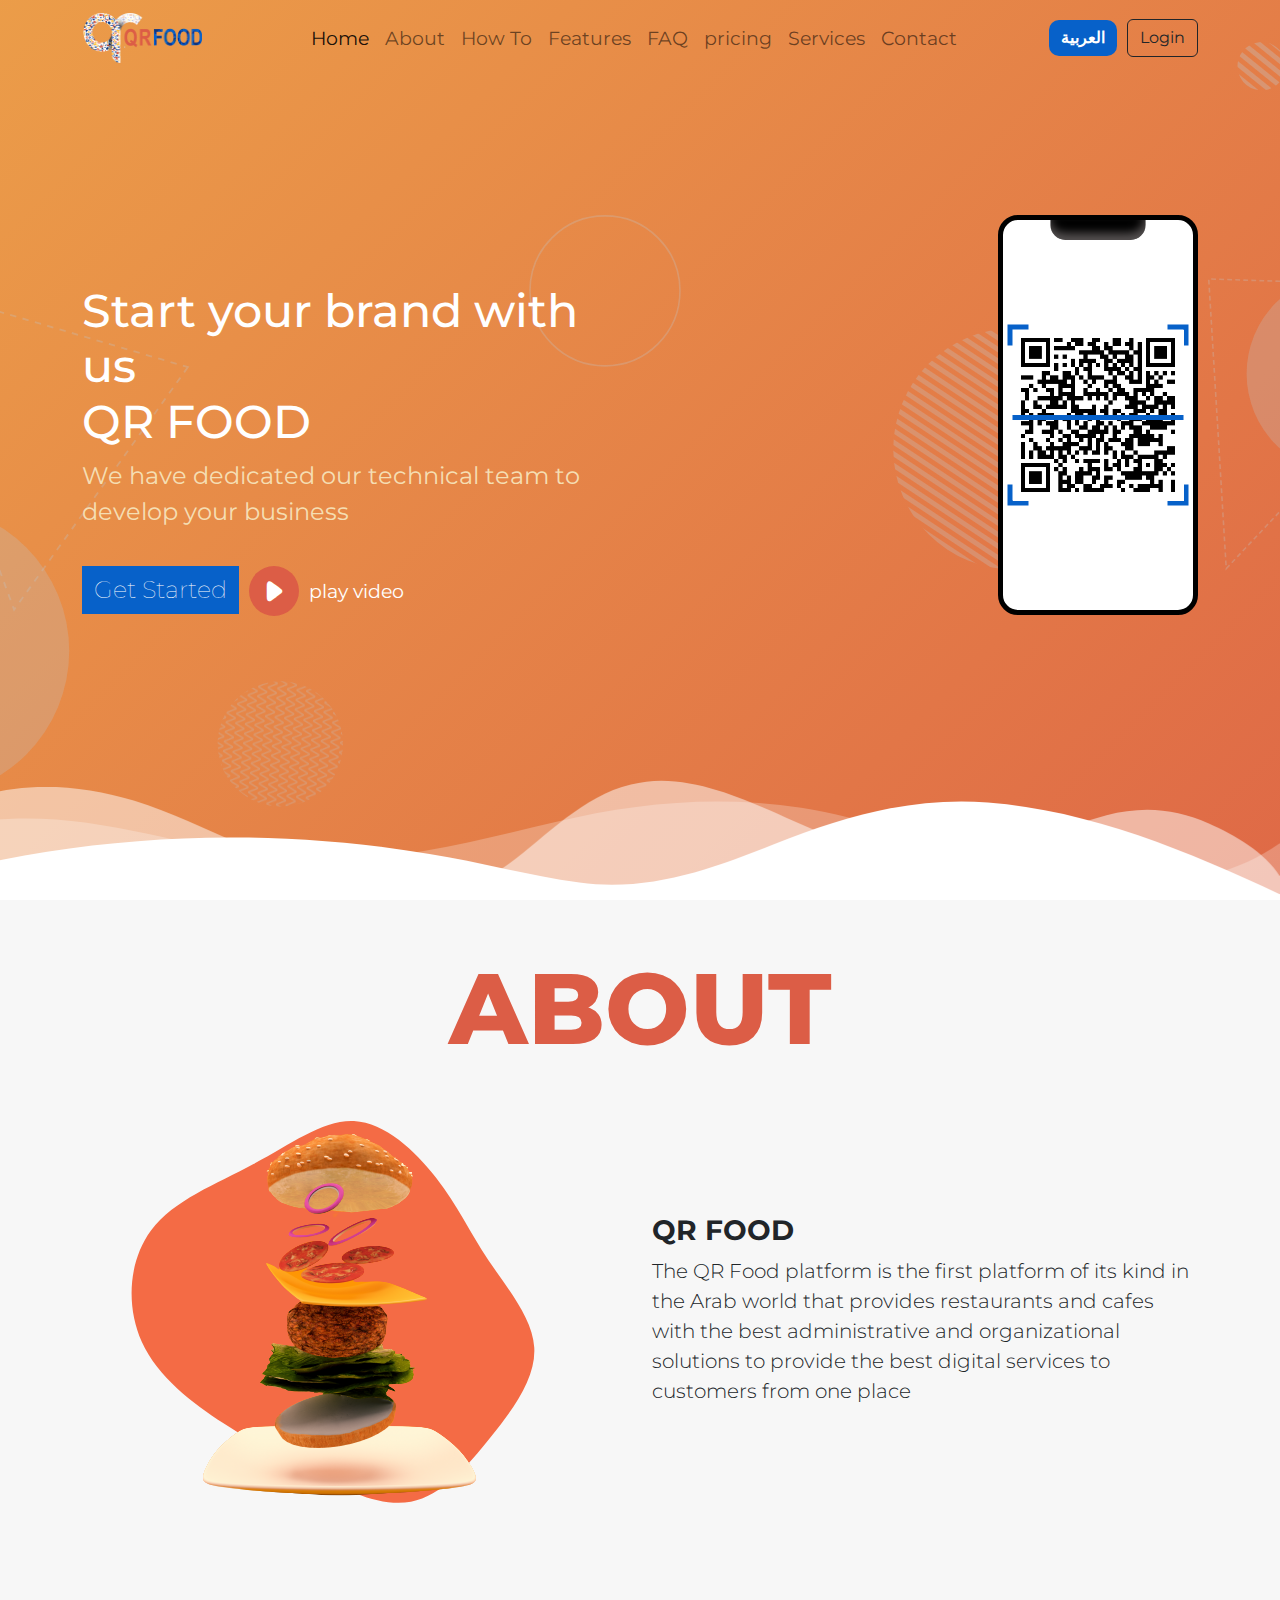
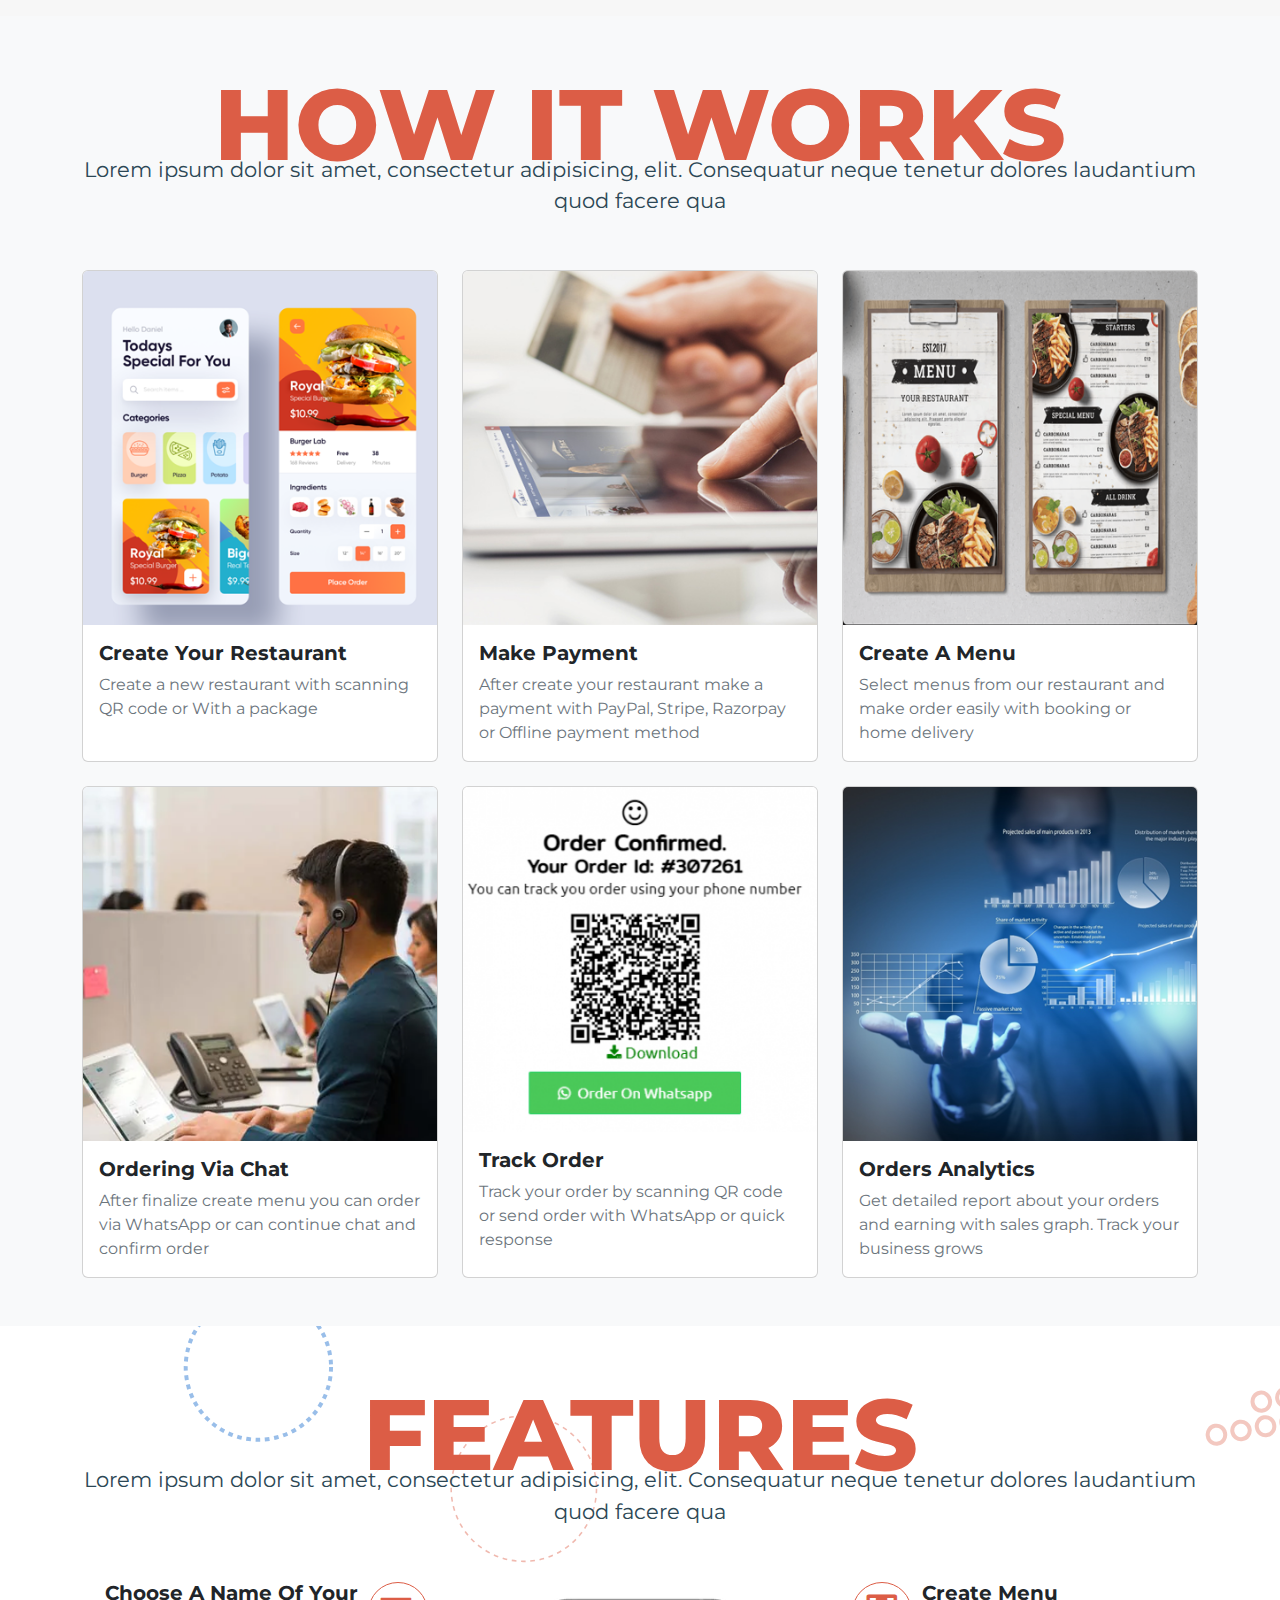
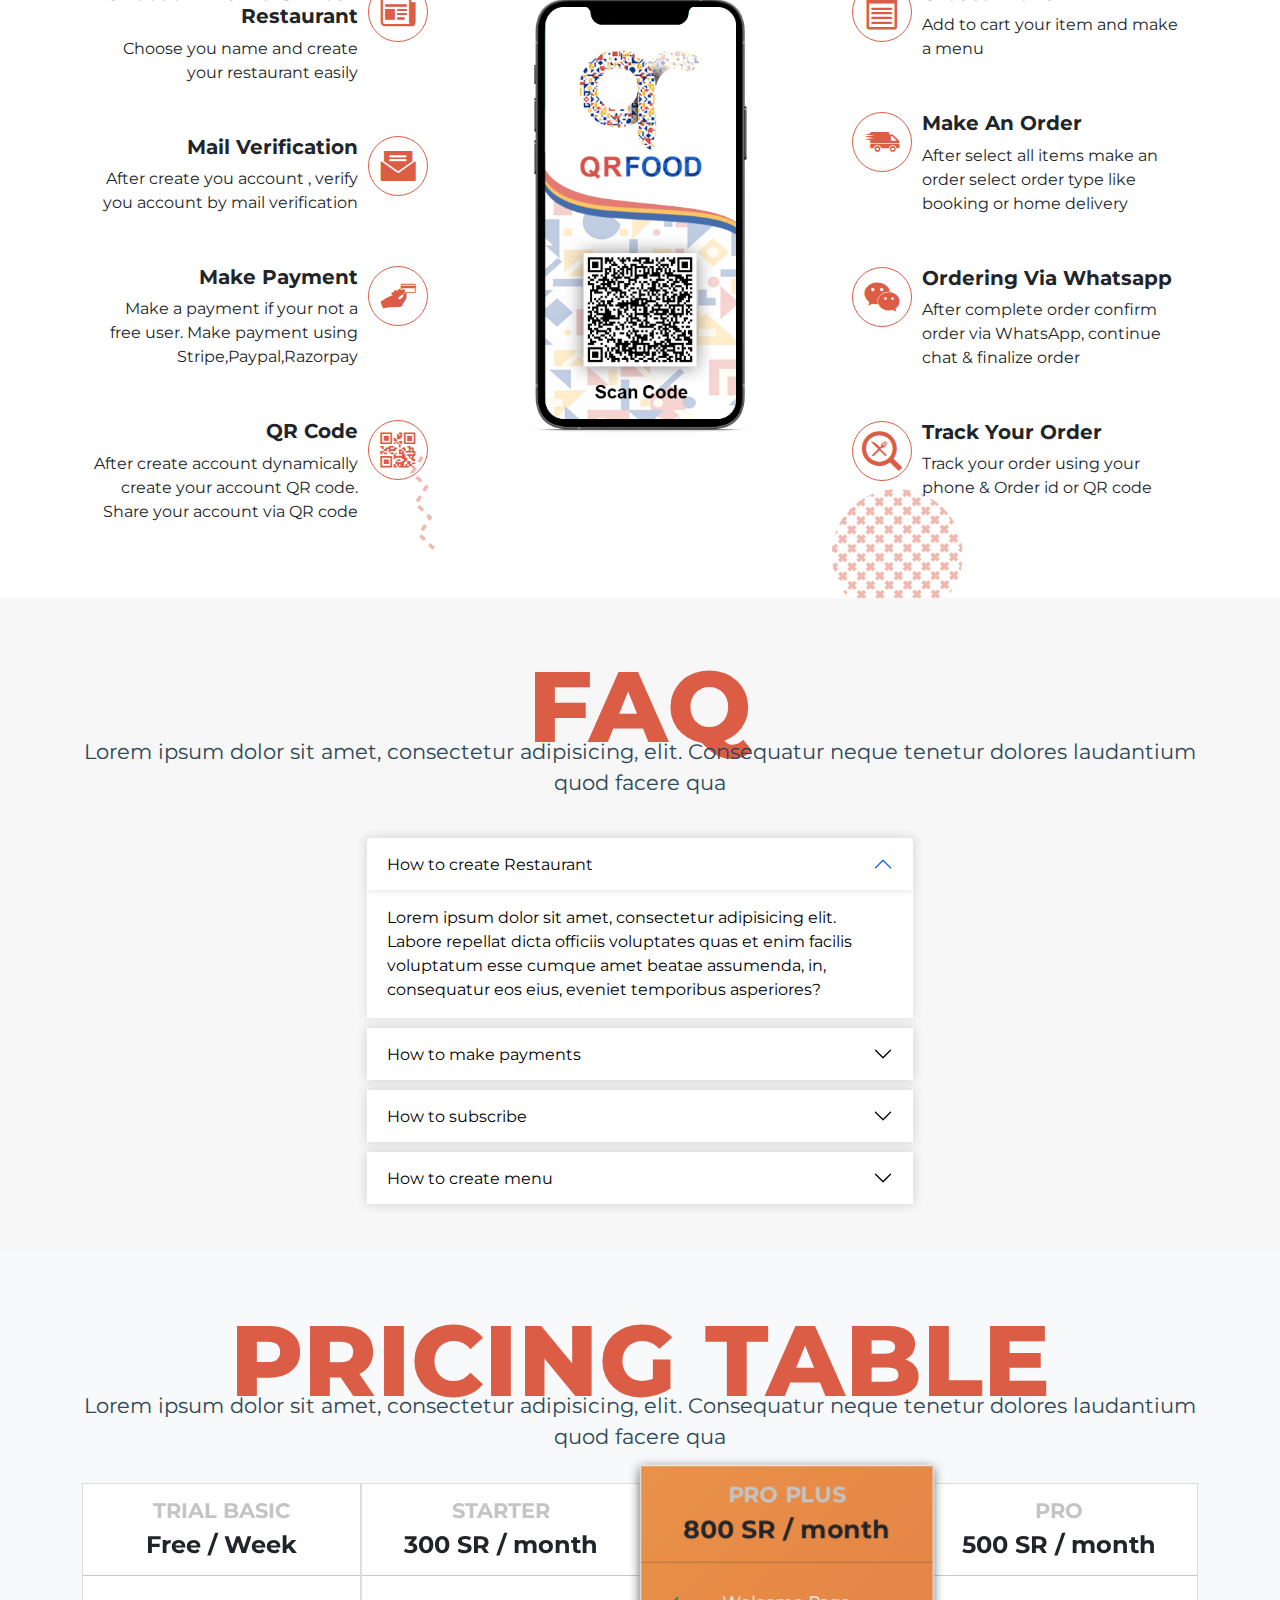
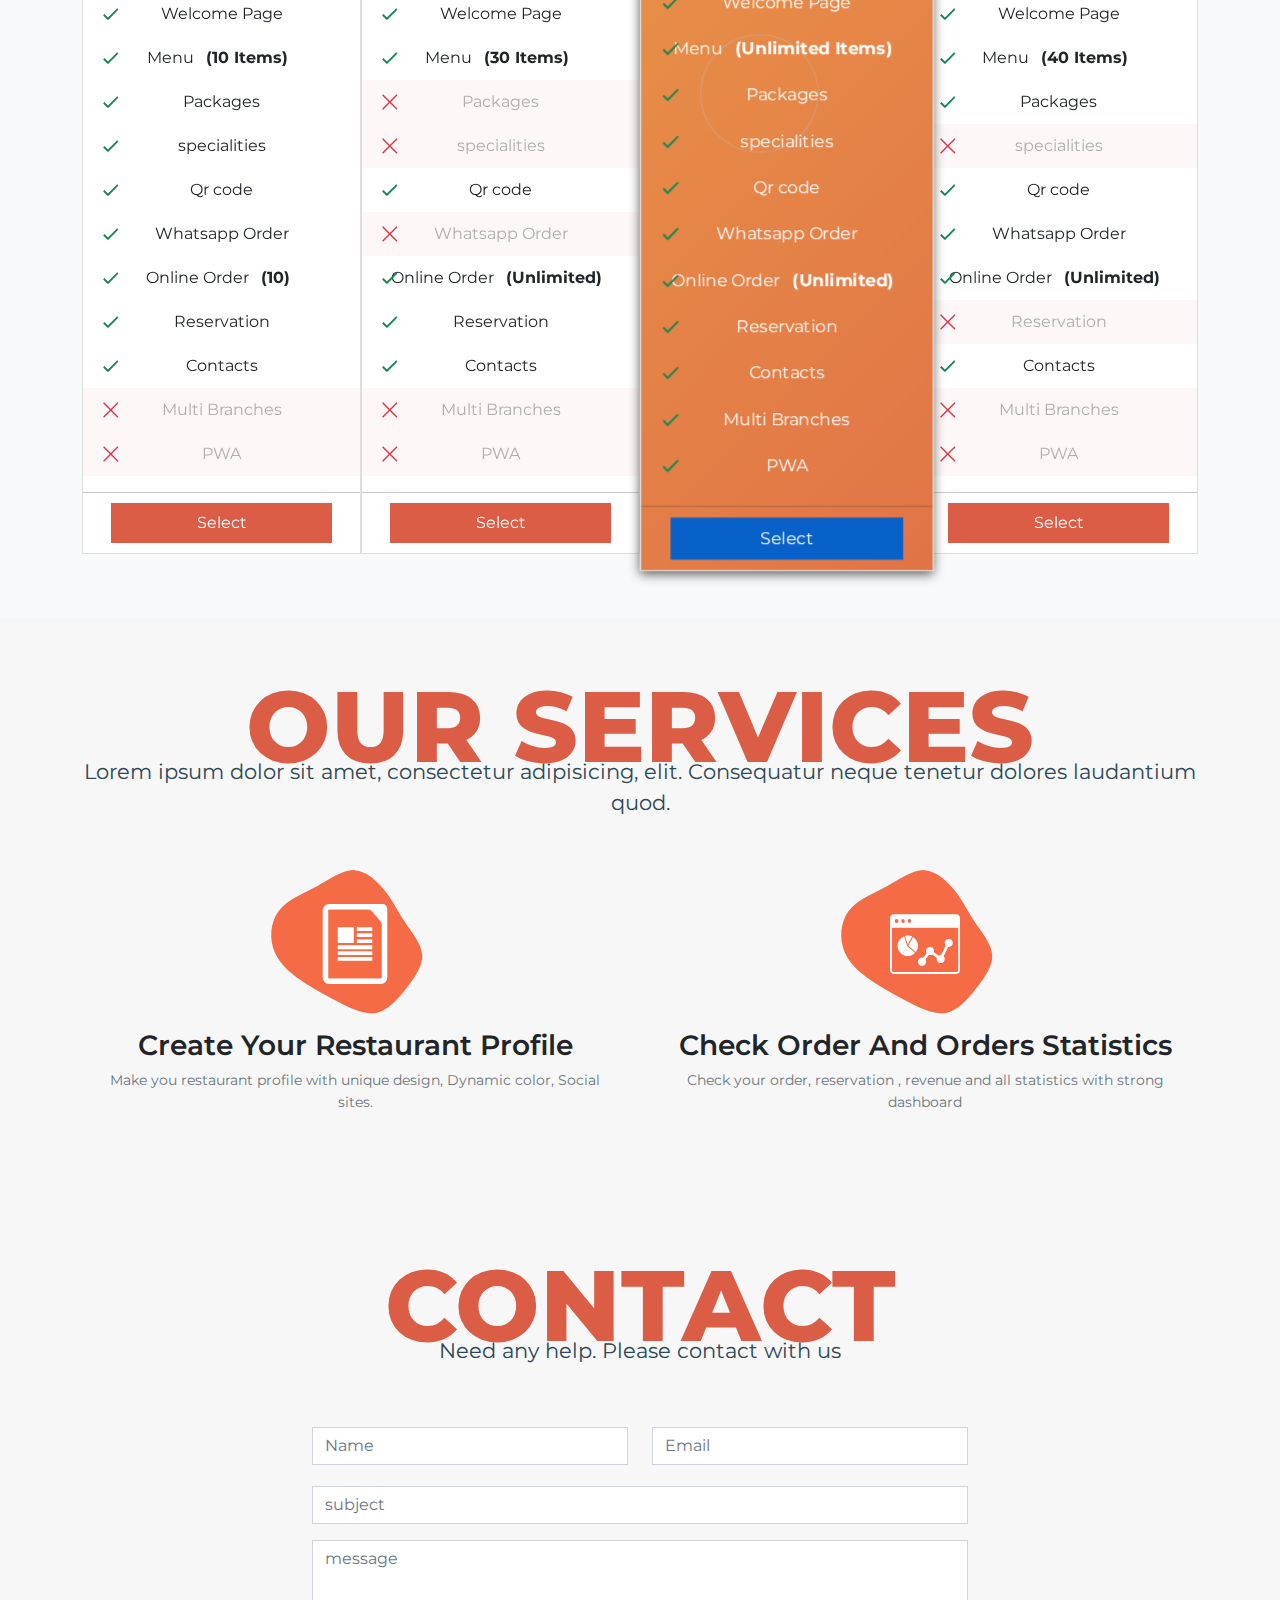
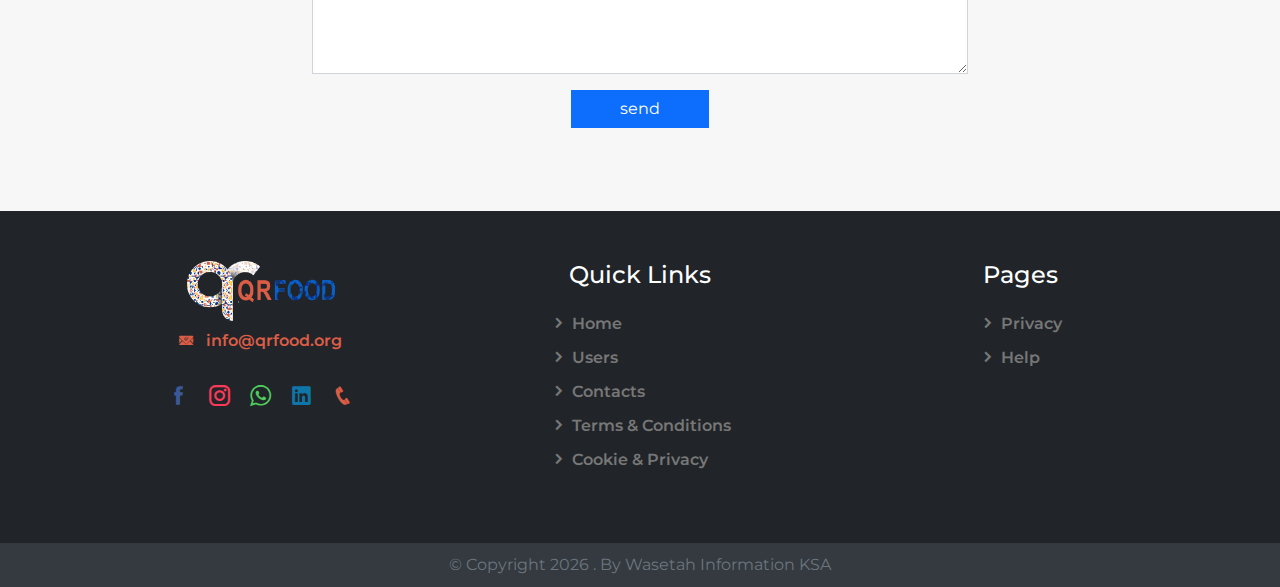
<file: index.html>
<!DOCTYPE html>
<html lang="en">

<head>
  <meta charset="UTF-8">
  <meta http-equiv="X-UA-Compatible" content="IE=edge">
  <meta name="viewport" content="width=device-width, initial-scale=1.0">
  <title>QR Food</title>
  <!-- Bootstrap -->
  <link rel="stylesheet" href="./css/bootstrap.min.css">
  <script src="./js/bootstrap.min.js"></script>

  <!-- Icons -->
  <link rel="stylesheet" href="./css/icofont.min.css">

  <!-- Main Style -->
  <link rel="stylesheet" href="./css/newStyle.css">
  <link rel="stylesheet" href="./css/login.css">
</head>

<body>

  <!-- Start Navbar -->
  <nav class="navbar navbar-expand-md">
    <div class="container">
      <a class="navbar-brand" href="#">
        <img src="./images/logo.png" alt="" width="120" height="50">
      </a>
      <button class="navbar-toggler" type="button" data-bs-toggle="collapse" data-bs-target="#navbarSupportedContent"
        aria-controls="navbarSupportedContent" aria-expanded="false" aria-label="Toggle navigation">
        <span class="navbar-toggler-icon"></span>
      </button>
      <div class="collapse navbar-collapse" id="navbarSupportedContent">
        <ul class="navbar-nav mb-0">
          <li class="nav-item">
            <a class="nav-link active" aria-current="page" data-scroll="home" href="#home">Home</a>
          </li>
          <li class="nav-item">
            <a class="nav-link" data-scroll="about" href="./#about">About</a>
          </li>
          <li class="nav-item">
            <a class="nav-link" data-scroll="how-to" href="#how-to">How To</a>
          </li>
          <li class="nav-item">
            <a class="nav-link" data-scroll="features" href="#features">Features</a>
          </li>
          <li class="nav-item">
            <a class="nav-link" data-scroll="faq" href="#faq">FAQ</a>
          </li>
          <li class="nav-item">
            <a class="nav-link" data-scroll="pricing" href="#pricing">pricing</a>
          </li>
          <li class="nav-item">
            <a class="nav-link" data-scroll="services" href="#services">Services</a>
          </li>
          <li class="nav-item">
            <a class="nav-link" data-scroll="contact" href="#contact">Contact</a>
          </li>
        </ul>
        <div class="nav-setting">
          <a class="btn-lang" href="./index-ar.html">
            <span>العربية</span>
          </a>
          <a href="./login.html">
            <button class="btn btn-outline-dark">
              Login
            </button>
          </a>
        </div>
      </div>
    </div>
  </nav>
  <!-- End Navbar -->



  <!-- Start Header -->
  <header id="home" class="check-scroll">
    <div class="container">
      <div class="row align-items-center">
        <div class="col-md-6">
          <div class="header-content">
            <h2>
              Start your brand with us<br />
              QR FOOD
            </h2>
            <p>
              We have dedicated our technical team to develop your business
            </p>
            <div class="content-buttons">
              <button class="btn-start">get started</button>
              <button class="btn-video">
                <i class="icofont-ui-play"></i>
                play video
              </button>
            </div>
          </div>
        </div>
        <div class="col-md-6">
          <div class="header-image">
            <div class="phone-body">
              <img src="./images/qr.png" alt="qr" class="qr">
            </div>
          </div>
        </div>
      </div>
    </div>

    <div class="custom-shape-divider-bottom-1660135026">
      <svg data-name="Layer 1" xmlns="http://www.w3.org/2000/svg" viewBox="0 0 1200 120" preserveAspectRatio="none">
        <path
          d="M0,0V46.29c47.79,22.2,103.59,32.17,158,28,70.36-5.37,136.33-33.31,206.8-37.5C438.64,32.43,512.34,53.67,583,72.05c69.27,18,138.3,24.88,209.4,13.08,36.15-6,69.85-17.84,104.45-29.34C989.49,25,1113-14.29,1200,52.47V0Z"
          opacity=".25" class="shape-fill"></path>
        <path
          d="M0,0V15.81C13,36.92,27.64,56.86,47.69,72.05,99.41,111.27,165,111,224.58,91.58c31.15-10.15,60.09-26.07,89.67-39.8,40.92-19,84.73-46,130.83-49.67,36.26-2.85,70.9,9.42,98.6,31.56,31.77,25.39,62.32,62,103.63,73,40.44,10.79,81.35-6.69,119.13-24.28s75.16-39,116.92-43.05c59.73-5.85,113.28,22.88,168.9,38.84,30.2,8.66,59,6.17,87.09-7.5,22.43-10.89,48-26.93,60.65-49.24V0Z"
          opacity=".5" class="shape-fill"></path>
        <path
          d="M0,0V5.63C149.93,59,314.09,71.32,475.83,42.57c43-7.64,84.23-20.12,127.61-26.46,59-8.63,112.48,12.24,165.56,35.4C827.93,77.22,886,95.24,951.2,90c86.53-7,172.46-45.71,248.8-84.81V0Z"
          class="shape-fill"></path>
      </svg>
    </div>
  </header>
  <!-- End Header -->

  <!-- Start About Section -->
  <section class="about py-5 check-scroll" id='about'>
    <div class="container">
      <h2 class="special-title">About</h2>
      <div class="row align-items-center">
        <div class="col-md-6">
          <div class="about-image">
            <svg viewBox="0 0 200 200" xmlns="http://www.w3.org/2000/svg">
              <path fill="#F46B45"
                d="M32.5,-56C41,-45,46,-34.2,53.5,-22.9C61.1,-11.7,71,0,71.7,11.8C72.4,23.7,63.8,35.8,54.3,47.6C44.9,59.5,34.6,71.1,22.4,73.5C10.2,75.8,-4,68.8,-16.6,62.4C-29.2,56,-40.2,50.2,-52.6,42.1C-65,34,-78.9,23.7,-85.3,9.5C-91.7,-4.8,-90.6,-22.8,-81.6,-35C-72.6,-47.2,-55.5,-53.5,-40.6,-61.6C-25.6,-69.6,-12.8,-79.4,-0.4,-78.8C12,-78.1,24,-67,32.5,-56Z"
                transform="translate(100 100)" />
            </svg>
            <img src="./images/about.png" alt="About">
          </div>
        </div>
        <div class="col-md-6">
          <div class="about-content">
            <h3 class="fw-bold">QR FOOD</h3>
            <p class="lead">
              The QR Food platform is the first platform of its kind in the Arab world that provides restaurants and
              cafes with the
              best administrative and organizational solutions to provide the best digital services to customers from
              one place
            </p>
          </div>
        </div>
      </div>
    </div>
  </section>
  <!-- End About Section -->


  <!-- Start Work Section -->
  <section class="how-works py-5 check-scroll bg-light" id="how-to">
    <div class="container">
      <h2 class="special-title">how it works</h2>
      <p>Lorem ipsum dolor sit amet, consectetur adipisicing, elit. Consequatur neque tenetur dolores laudantium quod
        facere qua</p>
      <div class="row">
        <div class="col-lg-4 col-md-6 mt-4">
          <div class="card h-100">
            <img src="./images/Work/work01.png" loading="lazy" class="card-img-top" alt="work-01">
            <div class="card-body">
              <h5 class=" card-title fw-bold">Create Your Restaurant</h5>
              <p class="card-text text-muted">Create a new restaurant with scanning QR code or With a package</p>
            </div>
          </div>
        </div>
        <div class="col-lg-4 col-md-6 mt-4">
          <div class="card h-100">
            <img src="./images/Work/work02.png" loading="lazy" class="card-img-top" alt="work-02">
            <div class="card-body">
              <h5 class=" card-title fw-bold">Make Payment</h5>
              <p class="card-text text-muted">
                After create your restaurant make a payment with PayPal, Stripe, Razorpay or Offline payment method
              </p>
            </div>
          </div>
        </div>
        <div class="col-lg-4 col-md-6 mt-4">
          <div class="card h-100">
            <img src="./images/Work/work03.png" loading="lazy" class="card-img-top" alt="work-03">
            <div class="card-body">
              <h5 class=" card-title fw-bold">Create A Menu</h5>
              <p class="card-text text-muted">
                Select menus from our restaurant and make order easily with booking or home delivery
              </p>
            </div>
          </div>
        </div>
        <div class="col-lg-4 col-md-6 mt-4">
          <div class="card h-100">
            <img src="./images/Work/work04.png" loading="lazy" class="card-img-top" alt="work-04">
            <div class="card-body">
              <h5 class=" card-title fw-bold">Ordering Via Chat</h5>
              <p class="card-text text-muted">
                After finalize create menu you can order via WhatsApp or can continue chat and confirm order
              </p>
            </div>
          </div>
        </div>
        <div class="col-lg-4 col-md-6 mt-4">
          <div class="card h-100">
            <img src="./images/Work/work05.png" loading="lazy" class="card-img-top" alt="work-05">
            <div class="card-body">
              <h5 class=" card-title fw-bold">Track Order</h5>
              <p class="card-text text-muted">
                Track your order by scanning QR code or send order with WhatsApp or quick response
              </p>
            </div>
          </div>
        </div>
        <div class="col-lg-4 col-md-6 mt-4">
          <div class="card h-100">
            <img src="./images/Work/work06.png" loading="lazy" class="card-img-top" alt="work-06">
            <div class="card-body">
              <h5 class=" card-title fw-bold">Orders Analytics</h5>
              <p class="card-text text-muted">
                Get detailed report about your orders and earning with sales graph. Track your business grows
              </p>
            </div>
          </div>
        </div>
      </div>
    </div>
  </section>
  <!-- Start Work Section -->

  <!-- Start Features Section -->
  <section class="features py-5 check-scroll" id='features'>
    <div class="container">
      <h2 class="special-title">features</h2>
      <p>Lorem ipsum dolor sit amet, consectetur adipisicing, elit. Consequatur neque tenetur dolores laudantium quod
        facere qua
      </p>
      <div class="row justify-content-between">
        <div class="col-lg-4 col-md-12">
          <div class="featrues-group">
            <div class="features-wrap left-wrap">
              <i class="icofont-newspaper"></i>
              <div class="features-content">
                <h4>Choose a name of your Restaurant</h4>
                <p>Choose you name and create your restaurant easily </p>
              </div>
            </div>

            <div class="features-wrap left-wrap">
              <i class="icofont-envelope-open"></i>
              <div class="features-content">
                <h4>Mail verification</h4>
                <p>After create you account , verify you account by mail verification </p>
              </div>
            </div>

            <div class="features-wrap left-wrap">
              <i class="icofont-pay"></i>
              <div class="features-content">
                <h4>Make Payment</h4>
                <p>Make a payment if your not a free user. Make payment using Stripe,Paypal,Razorpay </p>
              </div>
            </div>

            <div class="features-wrap left-wrap">
              <i class="icofont-qr-code"></i>
              <div class="features-content">
                <h4>QR code</h4>
                <p>After create account dynamically create your account QR code. Share your account via QR code </p>
              </div>
            </div>

          </div>
        </div>
        <div class="col-xl-3 col-lg-4 d-none d-lg-block">
          <div class="features-img">
            <img src="./images/features.png" alt="features-img">
          </div>
        </div>
        <div class="col-lg-4 col-md-12">
          <div class="featrues-group">
            <div class="features-wrap">
              <i class="icofont-list"></i>
              <div class="features-content">
                <h4>Create Menu</h4>
                <p>Add to cart your item and make a menu </p>
              </div>
              <!--features-content-->
            </div>

            <div class="features-wrap">
              <i class="icofont-fast-delivery"></i>
              <div class="features-content">
                <h4>Make an order</h4>
                <p>After select all items make an order select order type like booking or home delivery </p>
              </div>
              <!--features-content-->
            </div>

            <div class="features-wrap">
              <i class="icofont-wechat"></i>
              <div class="features-content">
                <h4>Ordering via Whatsapp</h4>
                <p>After complete order confirm order via WhatsApp, continue chat &amp; finalize order </p>
              </div>
              <!--features-content-->
            </div>

            <div class="features-wrap">
              <i class="icofont-search-restaurant"></i>
              <div class="features-content">
                <h4>Track your order</h4>
                <p>Track your order using your phone &amp; Order id or QR code </p>
              </div>
              <!--features-content-->
            </div>

          </div>
        </div>
      </div>
    </div>
  </section>
  <!-- End Features Section -->

  <!-- Start FAQ Section -->
  <section class="faq py-5 check-scroll" id="faq">
    <div class="container">
      <h2 class="special-title">FAQ</h2>
      <p>
        Lorem ipsum dolor sit amet, consectetur adipisicing, elit. Consequatur neque tenetur dolores laudantium quod
        facere qua
      </p>
      <div class="row">
        <div class="col-xl-6 offset-xl-3 col-lg-8 offset-lg-2 col-md-10 offset-md-1">
          <div class="accordion">
            <div class="accordion-item">
              <h2 class="accordion-header" id="faq_headOne">
                <button class="accordion-button" type="button" data-bs-toggle="collapse" data-bs-target="#faq_one"
                  aria-expanded="true" aria-controls="faq_one">
                  How to create Restaurant
                </button>
              </h2>
              <div id="faq_one" class="accordion-collapse collapse show" aria-labelledby="faq_headOne">
                <div class="accordion-body">
                  Lorem ipsum dolor sit amet, consectetur adipisicing elit. Labore repellat dicta officiis voluptates
                  quas et enim facilis
                  voluptatum esse cumque amet beatae assumenda, in, consequatur eos eius, eveniet temporibus asperiores?
                </div>
              </div>
            </div>
            <div class="accordion-item">
              <h2 class="accordion-header" id="faq_headTwo">
                <button class="accordion-button collapsed" type="button" data-bs-toggle="collapse"
                  data-bs-target="#faq_two" aria-expanded="false" aria-controls="faq_two">
                  How to make payments
                </button>
              </h2>
              <div id="faq_two" class="accordion-collapse collapse" aria-labelledby="faq_headTwo">
                <div class="accordion-body">
                  Lorem ipsum dolor sit amet, consectetur adipisicing elit. Labore repellat dicta officiis voluptates
                  quas et enim facilis
                  voluptatum esse cumque amet beatae assumenda, in, consequatur eos eius, eveniet temporibus asperiores?
                </div>
              </div>
            </div>
            <div class="accordion-item">
              <h2 class="accordion-header" id="faq_headThree">
                <button class="accordion-button collapsed" type="button" data-bs-toggle="collapse"
                  data-bs-target="#faq_three" aria-expanded="false" aria-controls="faq_three">
                  How to subscribe
                </button>
              </h2>
              <div id="faq_three" class="accordion-collapse collapse" aria-labelledby="faq_headThree">
                <div class="accordion-body">
                  Lorem ipsum dolor sit amet, consectetur adipisicing elit. Labore repellat dicta officiis voluptates
                  quas et enim facilis
                  voluptatum esse cumque amet beatae assumenda, in, consequatur eos eius, eveniet temporibus asperiores?
                </div>
              </div>
            </div>
            <div class="accordion-item">
              <h2 class="accordion-header" id="faq_headFour">
                <button class="accordion-button collapsed" type="button" data-bs-toggle="collapse"
                  data-bs-target="#faq_four" aria-expanded="false" aria-controls="faq_four">
                  How to create menu
                </button>
              </h2>
              <div id="faq_four" class="accordion-collapse collapse" aria-labelledby="faq_headFour">
                <div class="accordion-body">
                  Lorem ipsum dolor sit amet, consectetur adipisicing elit. Labore repellat dicta
                </div>
              </div>
            </div>
          </div>
        </div>
      </div>
    </div>
  </section>
  <!-- End FAQ Section -->

  <!-- Start Pricing Section -->
  <section class="pricing py-5 check-scroll bg-light" id="pricing">
    <div class="container">
      <h2 class="special-title">pricing table</h2>
      <p>
        Lorem ipsum dolor sit amet, consectetur adipisicing, elit. Consequatur neque tenetur dolores laudantium quod
        facere qua
      </p>
      <div class="pricing-content">
        <div class="table text-center">
          <div class="table-head">
            <h5>trial basic</h5>
            <h3 class="fw-bold">Free &sol; Week</h3>
          </div>
          <hr class="mx-auto mt-0">
          <ul class="table-body">
            <li>Welcome Page</li>
            <li>Menu <strong>(10 Items)</strong></li>
            <li>Packages</li>
            <li>specialities</li>
            <li>Qr code</li>
            <li>Whatsapp Order</li>
            <li class="item-lg">Online Order <strong>(10)</strong></li>
            <li>Reservation</li>
            <li>Contacts</li>
            <li class="not-allow">Multi Branches</li>
            <li class="not-allow">PWA</li>
          </ul>
          <hr class="mx-auto mb-0">
          <button class="btn-price">Select</button>
        </div>
        <div class="table text-center">
          <div class="table-head">
            <h5> starter </h5>
            <h3 class="fw-bold"> 300 SR &sol; month </h3>
          </div>
          <hr class="mx-auto mt-0">
          <ul class="table-body">
            <li>Welcome Page</li>
            <li>Menu <strong>(30 Items)</strong></li>
            <li class="not-allow">Packages</li>
            <li class="not-allow">specialities</li>
            <li>Qr code</li>
            <li class="not-allow">Whatsapp Order</li>
            <li class="item-lg">Online Order <strong>(Unlimited)</strong></li>
            <li>Reservation</li>
            <li>Contacts</li>
            <li class="not-allow">Multi Branches</li>
            <li class="not-allow">PWA</li>
          </ul>
          <hr class="mx-auto mb-0">
          <button class="btn-price">Select</button>
        </div>
        <div class="table text-center">
          <div class="table-head">
            <h5>pro</h5>
            <h3 class="fw-bold"> 500 SR &sol; month </h3>
          </div>
          <hr class="  mx-auto mt-0">
          <ul class="table-body">
            <li>Welcome Page</li>
            <li>Menu <strong>(40 Items)</strong></li>
            <li>Packages</li>
            <li class="not-allow">specialities</li>
            <li>Qr code</li>
            <li>Whatsapp Order</li>
            <li class="item-lg">Online Order <strong>(Unlimited)</strong></li>
            <li class="not-allow">Reservation</li>
            <li>Contacts</li>
            <li class="not-allow">Multi Branches</li>
            <li class="not-allow">PWA</li>
          </ul>
          <hr class="mx-auto mb-0">
          <button class="btn-price">Select</button>
        </div>
        <div class="table text-center selected">
          <div class="table-head">
            <h5>pro plus</h5>
            <h3 class="fw-bold"> 800 SR &sol; month </h3>
          </div>
          <hr class="  mx-auto mt-0">
          <ul class="table-body">
            <li>Welcome Page</li>
            <li class="item-lg">Menu <strong>(Unlimited Items)</strong></li>
            <li>Packages</li>
            <li>specialities</li>
            <li>Qr code</li>
            <li>Whatsapp Order</li>
            <li class="item-lg">Online Order <strong>(Unlimited)</strong></li>
            <li>Reservation</li>
            <li>Contacts</li>
            <li>Multi Branches</li>
            <li>PWA</li>
          </ul>
          <hr class="mx-auto mb-0">
          <button class="btn-price">Select</button>
        </div>
      </div>
    </div>
  </section>
  <!-- End Pricing Section -->

  <!-- Start Services Section -->
  <section class="services py-5 check-scroll" id="services">
    <div class="container">
      <h2 class="special-title">our services</h2>
      <p>
        Lorem ipsum dolor sit amet, consectetur adipisicing, elit. Consequatur neque tenetur dolores laudantium quod.
      </p>
      <div class="row">
        <div class="col-md-6">
          <div class="service">
            <div class="service-icon">
              <svg viewBox="0 0 200 200" xmlns="http://www.w3.org/2000/svg">
                <path fill="#F46B45"
                  d="M32.5,-56C41,-45,46,-34.2,53.5,-22.9C61.1,-11.7,71,0,71.7,11.8C72.4,23.7,63.8,35.8,54.3,47.6C44.9,59.5,34.6,71.1,22.4,73.5C10.2,75.8,-4,68.8,-16.6,62.4C-29.2,56,-40.2,50.2,-52.6,42.1C-65,34,-78.9,23.7,-85.3,9.5C-91.7,-4.8,-90.6,-22.8,-81.6,-35C-72.6,-47.2,-55.5,-53.5,-40.6,-61.6C-25.6,-69.6,-12.8,-79.4,-0.4,-78.8C12,-78.1,24,-67,32.5,-56Z"
                  transform="translate(100 100)" />
              </svg>
              <i class="icofont-file-document"></i>
            </div>
            <h3> Create Your Restaurant Profile</h3>
            <p class="text-muted">Make you restaurant profile with unique design, Dynamic color, Social sites.</p>
          </div>
        </div>
        <div class="col-md-6">
          <div class="service">
            <div class="service-icon">
              <svg viewBox="0 0 200 200" xmlns="http://www.w3.org/2000/svg">
                <path fill="#F46B45"
                  d="M32.5,-56C41,-45,46,-34.2,53.5,-22.9C61.1,-11.7,71,0,71.7,11.8C72.4,23.7,63.8,35.8,54.3,47.6C44.9,59.5,34.6,71.1,22.4,73.5C10.2,75.8,-4,68.8,-16.6,62.4C-29.2,56,-40.2,50.2,-52.6,42.1C-65,34,-78.9,23.7,-85.3,9.5C-91.7,-4.8,-90.6,-22.8,-81.6,-35C-72.6,-47.2,-55.5,-53.5,-40.6,-61.6C-25.6,-69.6,-12.8,-79.4,-0.4,-78.8C12,-78.1,24,-67,32.5,-56Z"
                  transform="translate(100 100)" />
              </svg>
              <i class="icofont-dashboard-web"></i>
            </div>
            <h3>Check Order And Orders Statistics</h3>
            <p class="text-muted">Check your order, reservation , revenue and all statistics with strong dashboard</p>
          </div>
        </div>
      </div>
    </div>
  </section>
  <!-- End Services Section -->

  <!-- Start Contact Section -->
  <section class="contact py-5 check-scroll" id="contact">
    <div class="container">
      <h2 class="special-title">Contact</h2>
      <p> Need any help. Please contact with us </p>
      <div class="row">
        <div class="col-md-8 offset-md-2">
          <form action="" method="post" id="">
            <div class="row">
              <div class="form-group col-md-6">
                <input type="text" name="name" class="form-control rounded-0" placeholder="Name" value="">
              </div>

              <div class="form-group col-md-6">
                <input type="email" name="email" class="form-control rounded-0" placeholder="Email" value="">
              </div>
            </div>

            <div class="form-group mt-3">
              <input type="text" name="subjects" class="form-control rounded-0" placeholder="subject" value="">
            </div>

            <div class="form-group mt-3">
              <textarea name="msg" class="form-control rounded-0" placeholder="message" cols="5" rows="5"></textarea>
            </div>
            <div class="form-group mt-3">
              <div class="download_btn_area p-0 text-center">
                <button type="submit" class="btn btn-primary rounded-0 px-5"> send </button>
              </div>
            </div>
          </form>
        </div>
      </div>
    </div>
  </section>
  <!-- End Contact Section -->

  <!-- Start Footer -->
  <footer class="bg-dark">
    <div class="top-footer">
      <div class="container">
        <div class="row">
          <div class="col-lg-4 col-sm-4 col-xs-12">
            <div class="left-footer">
              <a class="navbar-brand" href="#">
                <img src="./images/logo.png" class="logo" alt="logo" />
              </a>
              <p>
                <a href="mailto:info@qrfood.org">
                  <i class="icofont-email"></i> &nbsp; info@qrfood.org
                </a>
              </p>
              <ul>
                <li>
                  <a href="#"> <i class="icofont-facebook" style="color: rgb(59,89,152);"></i> </a>
                </li>
                <li>
                  <a href="#"> <i class="icofont-instagram" style="color: rgb(251,57,88);"></i> </a>
                </li>
                <li>
                  <a href="#"> <i class="icofont-brand-whatsapp" style="color: rgb(79, 206, 93);"></i> </a>
                </li>
                <li>
                  <a href="#"> <i class="icofont-linkedin" style="color: rgba(14, 118, 168,1);"></i> </a>
                </li>
                <li>
                  <a href="#"> <i class="icofont-phone" style="color: var(--main-color)"></i> </a>
                </li>
              </ul>
            </div>
          </div>
          <div class="col-7 col-sm-5 col-lg-4">
            <div class="left-footer">
              <h4>quick links</h4>
              <ul class="row_ul">
                <li>
                  <a href="#"><i class="icofont-simple-right"></i> Home</a>
                </li>
                <li>
                  <a href="#"><i class="icofont-simple-right"></i> Users</a>
                </li>
                <li>
                  <a href="#"><i class="icofont-simple-right"></i> contacts</a>
                </li>
                <li>
                  <a href="#"><i class="icofont-simple-right"></i> Terms &amp; Conditions</a>
                </li>
                <li>
                  <a href="#"><i class="icofont-simple-right"></i> Cookie &amp; Privacy </a>
                </li>
              </ul>
            </div>
          </div>
          <div class="col-5 col-sm-3 col-lg-4">
            <div class="left-footer">
              <h4>Pages</h4>
              <ul class="row_ul">
                <li>
                  <a href="#" target="blank">
                    <i class="icofont-simple-right"></i> Privacy
                  </a>
                </li>
                <li>
                  <a href="#" target="blank">
                    <i class="icofont-simple-right"></i> Help
                  </a>
                </li>
              </ul>
            </div>
          </div>
        </div>
      </div>
    </div>
    <div class="bottom-footer text-center text-muted">
      <p class="m-0">
        &copy; Copyright
        <script>document.write(new Date().getFullYear())</script> . By Wasetah Information KSA
      </p>
    </div>
  </footer>
  <!-- End Footer -->

  <script src="./js/newHome.js"></script>
</body>

</html>
</file>
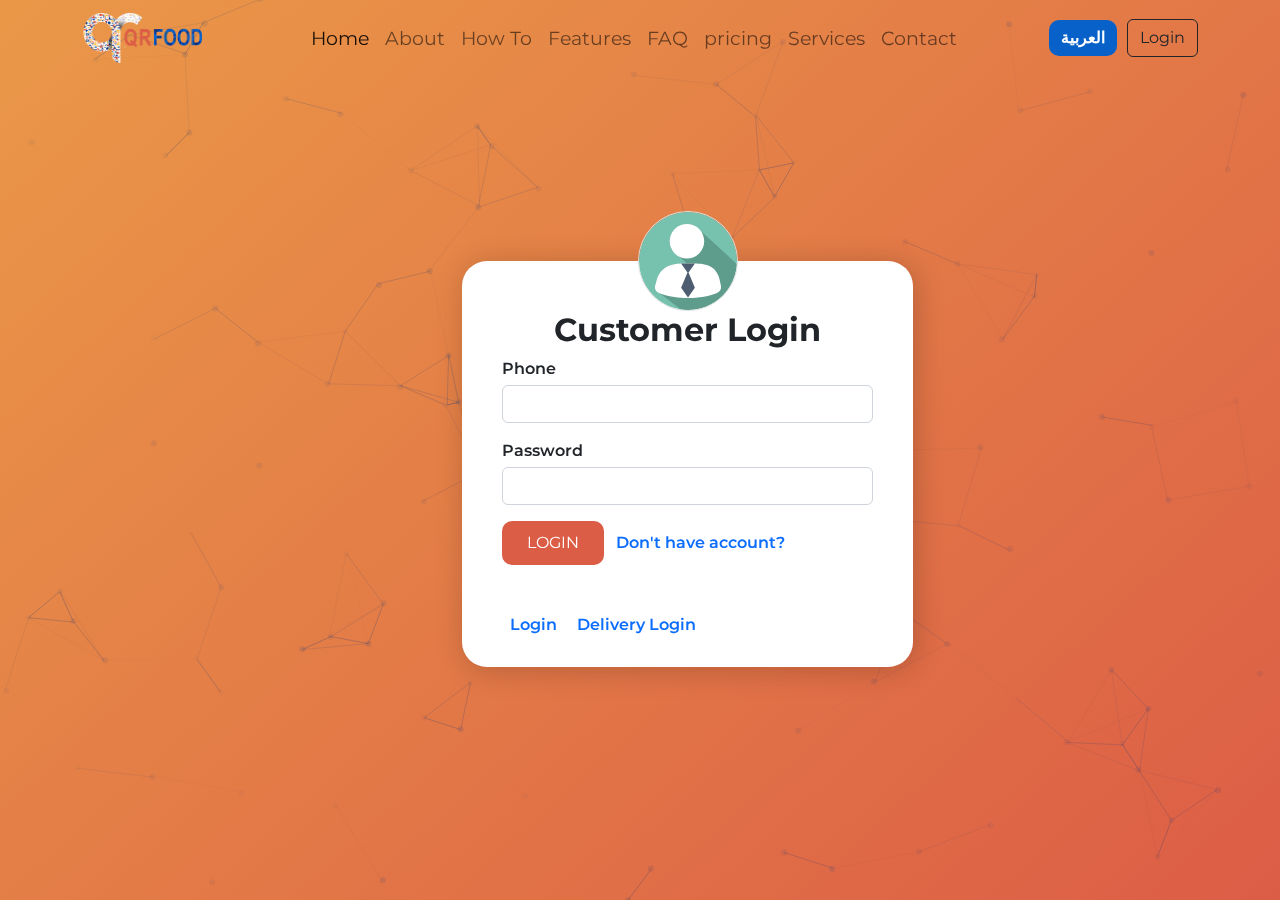
<file: customer-login.html>
<!DOCTYPE html>
<html lang="en">

<head>
  <meta charset="UTF-8">
  <meta http-equiv="X-UA-Compatible" content="IE=edge">
  <meta name="viewport" content="width=device-width, initial-scale=1.0">
  <title>Login</title>
  <!-- Bootstrap -->
  <link rel="stylesheet" href="./css/bootstrap.min.css">
  <script src="./js/bootstrap.min.js"></script>

  <!-- Icons -->
  <link rel="stylesheet" href="./css/icofont.min.css">

  <!-- Main Style -->
  <link rel="stylesheet" href="./css/newStyle.css">
  <link rel="stylesheet" href="./css/login.css">
</head>

<body>
  <div id="particles-js"></div>
  <!-- Start Navbar -->
  <nav class="navbar navbar-expand-md">
    <div class="container">
      <a class="navbar-brand" href="#">
        <img src="./images/logo.png" alt="" width="120" height="50">
      </a>
      <button class="navbar-toggler" type="button" data-bs-toggle="collapse" data-bs-target="#navbarSupportedContent"
        aria-controls="navbarSupportedContent" aria-expanded="false" aria-label="Toggle navigation">
        <span class="navbar-toggler-icon"></span>
      </button>
      <div class="collapse navbar-collapse" id="navbarSupportedContent">
        <ul class="navbar-nav mb-0">
          <li class="nav-item">
            <a class="nav-link active" aria-current="page" data-scroll="home" href="#home">Home</a>
          </li>
          <li class="nav-item">
            <a class="nav-link" data-scroll="about" href="#about">About</a>
          </li>
          <li class="nav-item">
            <a class="nav-link" data-scroll="how-to" href="#how-to">How To</a>
          </li>
          <li class="nav-item">
            <a class="nav-link" data-scroll="features" href="#features">Features</a>
          </li>
          <li class="nav-item">
            <a class="nav-link" data-scroll="faq" href="#faq">FAQ</a>
          </li>
          <li class="nav-item">
            <a class="nav-link" data-scroll="pricing" href="#pricing">pricing</a>
          </li>
          <li class="nav-item">
            <a class="nav-link" data-scroll="services" href="#services">Services</a>
          </li>
          <li class="nav-item">
            <a class="nav-link" data-scroll="contact" href="#contact">Contact</a>
          </li>
        </ul>
        <div class="nav-setting">
          <a class="btn-lang" href="./index-ar.html">
            <span>العربية</span>
          </a>
          <a href="./login.html">
            <button class="btn btn-outline-dark">
              Login
            </button>
          </a>
        </div>
      </div>
    </div>
  </nav>
  <!-- End Navbar -->
  <section class="form-section">
    <div class="container">
      <div class="row">
        <div class="col-xl-5 offset-xl-4 col-lg-6 offset-lg-3 col-md-10 offset-md-1">

          <div class="form-peice" id="customer_login">
            <img src="./images/cliente.svg" class="form-image" alt="cliente">
            <form class="customer-form" action="#" method="post">
              <h2 class="text-center fw-bold">Customer Login</h2>
              <div class="form-group mb-3">
                <label for="customerPhone">Phone</label>
                <input type="text" class="form-control mt-1" name="customerPhone" id="customerPhone" required>
              </div>

              <div class="form-group mb-3">
                <label for="customerPassword">Password</label>
                <input type="password" class="form-control mt-1" name="customerPassword" id="customerPassword" required>
              </div>

              <div class="buttons">
                <input type="submit" value="Login">
                <a href="./signup.html" class="mx-2">Don't have account?</a>
              </div>

              <div class="login-type mt-5">
                <a href="./login.html" class="mx-2"> Login </a>
                <a href="./Delivery-login.html" class="mx-2"> Delivery Login </a>
              </div>
            </form>
          </div>

        </div>
      </div>
    </div>
  </section>

  <script src="./js/particles.min.js"></script>
  <script src="./js/login.js"></script>
</body>

</html>
</file>
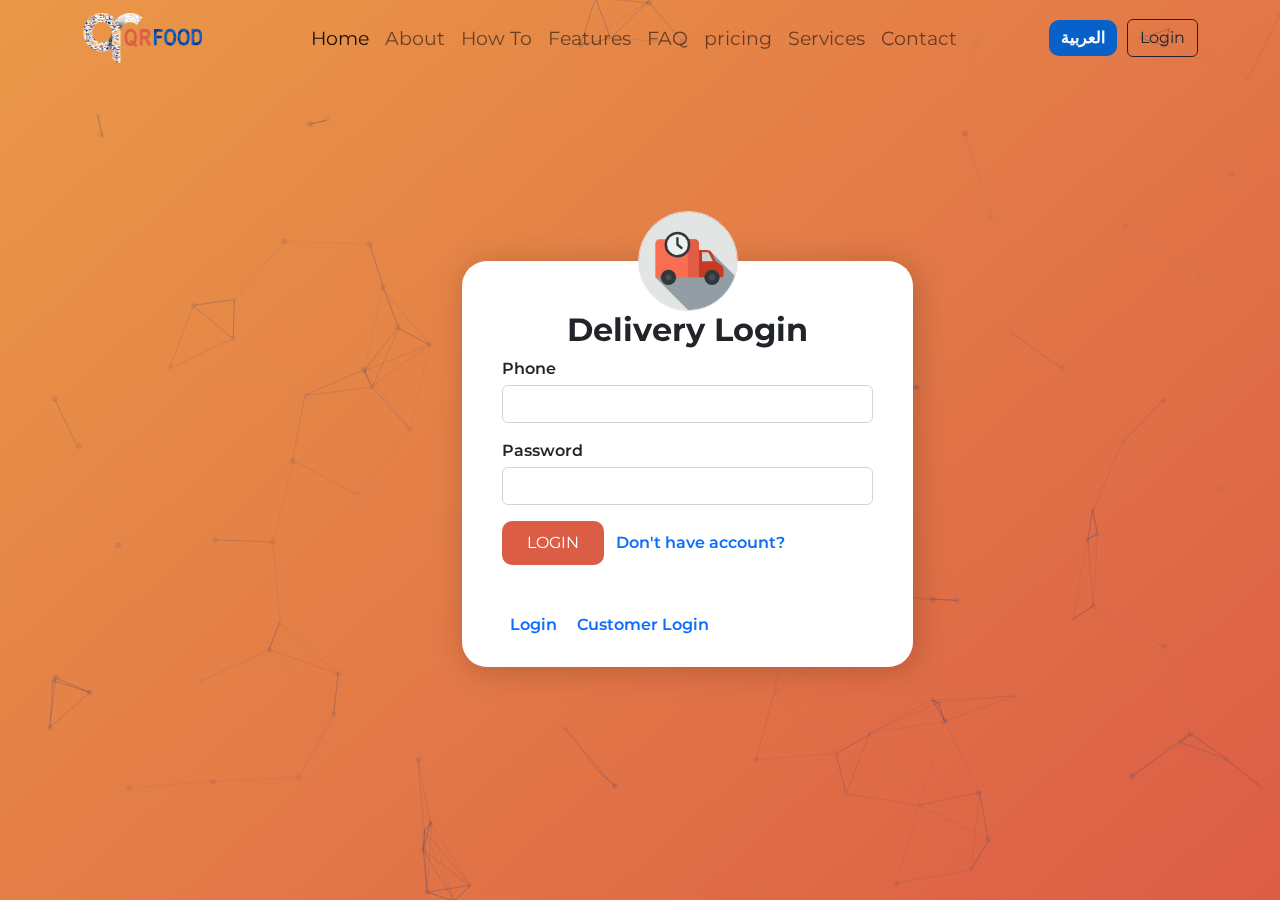
<file: Delivery-login.html>
<!DOCTYPE html>
<html lang="en">

<head>
  <meta charset="UTF-8">
  <meta http-equiv="X-UA-Compatible" content="IE=edge">
  <meta name="viewport" content="width=device-width, initial-scale=1.0">
  <title>Login</title>
  <!-- Bootstrap -->
  <link rel="stylesheet" href="./css/bootstrap.min.css">
  <script src="./js/bootstrap.min.js"></script>

  <!-- Icons -->
  <link rel="stylesheet" href="./css/icofont.min.css">

  <!-- Main Style -->
  <link rel="stylesheet" href="./css/newStyle.css">
  <link rel="stylesheet" href="./css/login.css">
</head>

<body>
  <div id="particles-js"></div>
  <!-- Start Navbar -->
  <nav class="navbar navbar-expand-md">
    <div class="container">
      <a class="navbar-brand" href="#">
        <img src="./images/logo.png" alt="" width="120" height="50">
      </a>
      <button class="navbar-toggler" type="button" data-bs-toggle="collapse" data-bs-target="#navbarSupportedContent"
        aria-controls="navbarSupportedContent" aria-expanded="false" aria-label="Toggle navigation">
        <span class="navbar-toggler-icon"></span>
      </button>
      <div class="collapse navbar-collapse" id="navbarSupportedContent">
        <ul class="navbar-nav mb-0">
          <li class="nav-item">
            <a class="nav-link active" aria-current="page" data-scroll="home" href="#home">Home</a>
          </li>
          <li class="nav-item">
            <a class="nav-link" data-scroll="about" href="#about">About</a>
          </li>
          <li class="nav-item">
            <a class="nav-link" data-scroll="how-to" href="#how-to">How To</a>
          </li>
          <li class="nav-item">
            <a class="nav-link" data-scroll="features" href="#features">Features</a>
          </li>
          <li class="nav-item">
            <a class="nav-link" data-scroll="faq" href="#faq">FAQ</a>
          </li>
          <li class="nav-item">
            <a class="nav-link" data-scroll="pricing" href="#pricing">pricing</a>
          </li>
          <li class="nav-item">
            <a class="nav-link" data-scroll="services" href="#services">Services</a>
          </li>
          <li class="nav-item">
            <a class="nav-link" data-scroll="contact" href="#contact">Contact</a>
          </li>
        </ul>
        <div class="nav-setting">
          <a class="btn-lang" href="./index-ar.html">
            <span>العربية</span>
          </a>
          <a href="./login.html">
            <button class="btn btn-outline-dark">
              Login
            </button>
          </a>
        </div>
      </div>
    </div>
  </nav>
  <!-- End Navbar -->
  <section class="form-section">
    <div class="container">
      <div class="row">
        <div class="col-xl-5 offset-xl-4 col-lg-6 offset-lg-3 col-md-10 offset-md-1">

          <div class="form-peice" id="delivery_login">
            <img src="./images/Delivery.svg" class="form-image" alt="Delivery">
            <form class="customer-form" action="#" method="post">
              <h2 class="text-center fw-bold">Delivery Login</h2>
              <div class="form-group mb-3">
                <label for="deliverPhone">Phone</label>
                <input type="text" class="form-control mt-1" name="deliverPhone" id="deliverPhone" required>
              </div>

              <div class="form-group mb-3">
                <label for="deliveryrPassword">Password</label>
                <input type="password" class="form-control mt-1" name="deliveryrPassword" id="deliveryrPassword"
                  required>
              </div>

              <div class="buttons">
                <input type="submit" value="Login">
                <a href="./signup.html" class="mx-2">Don't have account?</a>
              </div>

              <div class="login-type mt-5">
                <a href="./login.html" class="mx-2"> Login </a>
                <a href="./customer-login.html" class="mx-2"> Customer Login </a>
              </div>
            </form>
          </div>

        </div>
      </div>
    </div>
  </section>

  <script src="./js/particles.min.js"></script>
  <script src="./js/login.js"></script>
</body>

</html>

<!-- <div class="form-peice" id="delivery_login">
  <img src="./images/Delivery.svg" class="form-image" alt="Delivery">
  <form class="customer-form" action="#" method="post">
    <h2 class="text-center fw-bold">Delivery Login</h2>
    <div class="form-group mb-3">
      <label for="deliverPhone">Phone</label>
      <input type="text" class="form-control mt-1" name="deliverPhone" id="deliverPhone" required>
    </div>

    <div class="form-group mb-3">
      <label for="deliveryrPassword">Password</label>
      <input type="password" class="form-control mt-1" name="deliveryrPassword" id="deliveryrPassword" required>
    </div>

    <div class="buttons">
      <input type="submit" value="Login">
      <a href="./signup.html" class="mx-2">Don't have account?</a>
    </div>

    <div class="login-type mt-5">
      <a href="./login.html" class="mx-2"> Login </a>
      <a href="./customer-login.html" class="mx-2"> Customer Login </a>
    </div>
  </form>
</div> -->
</file>
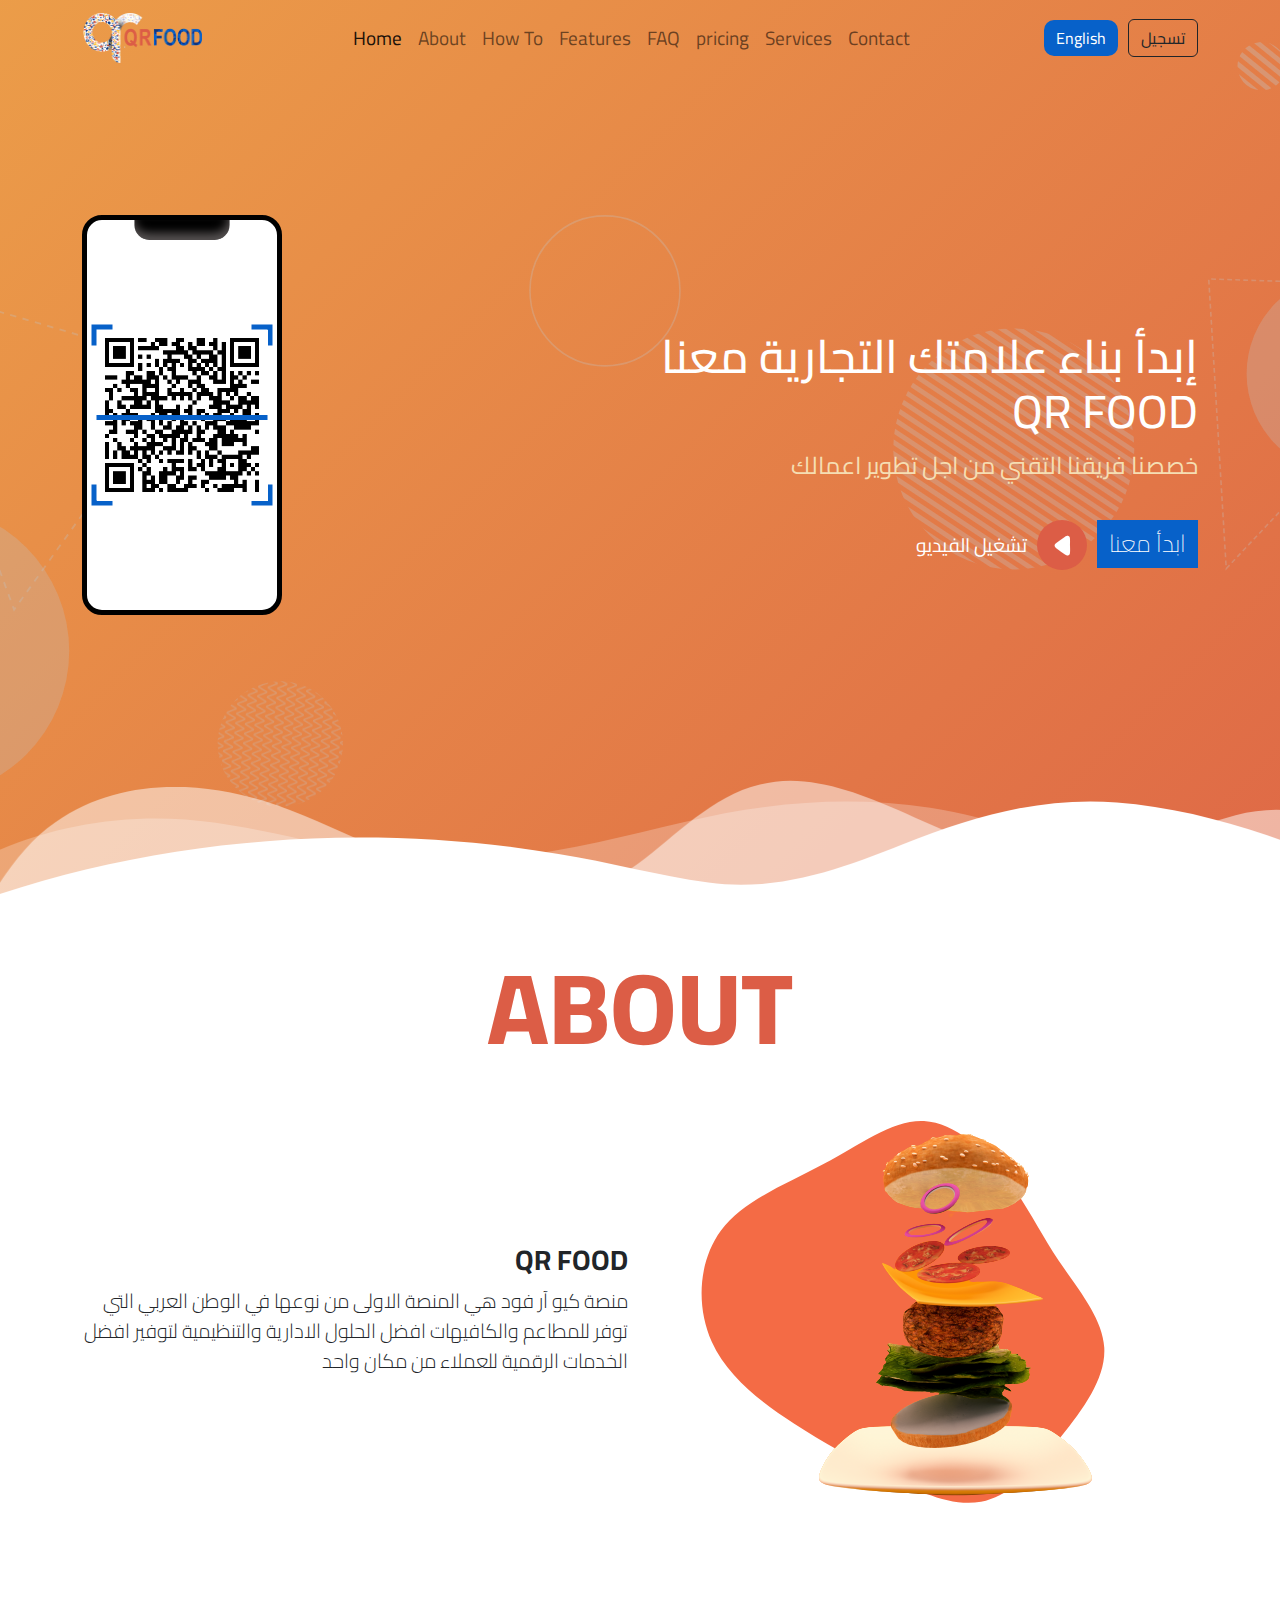
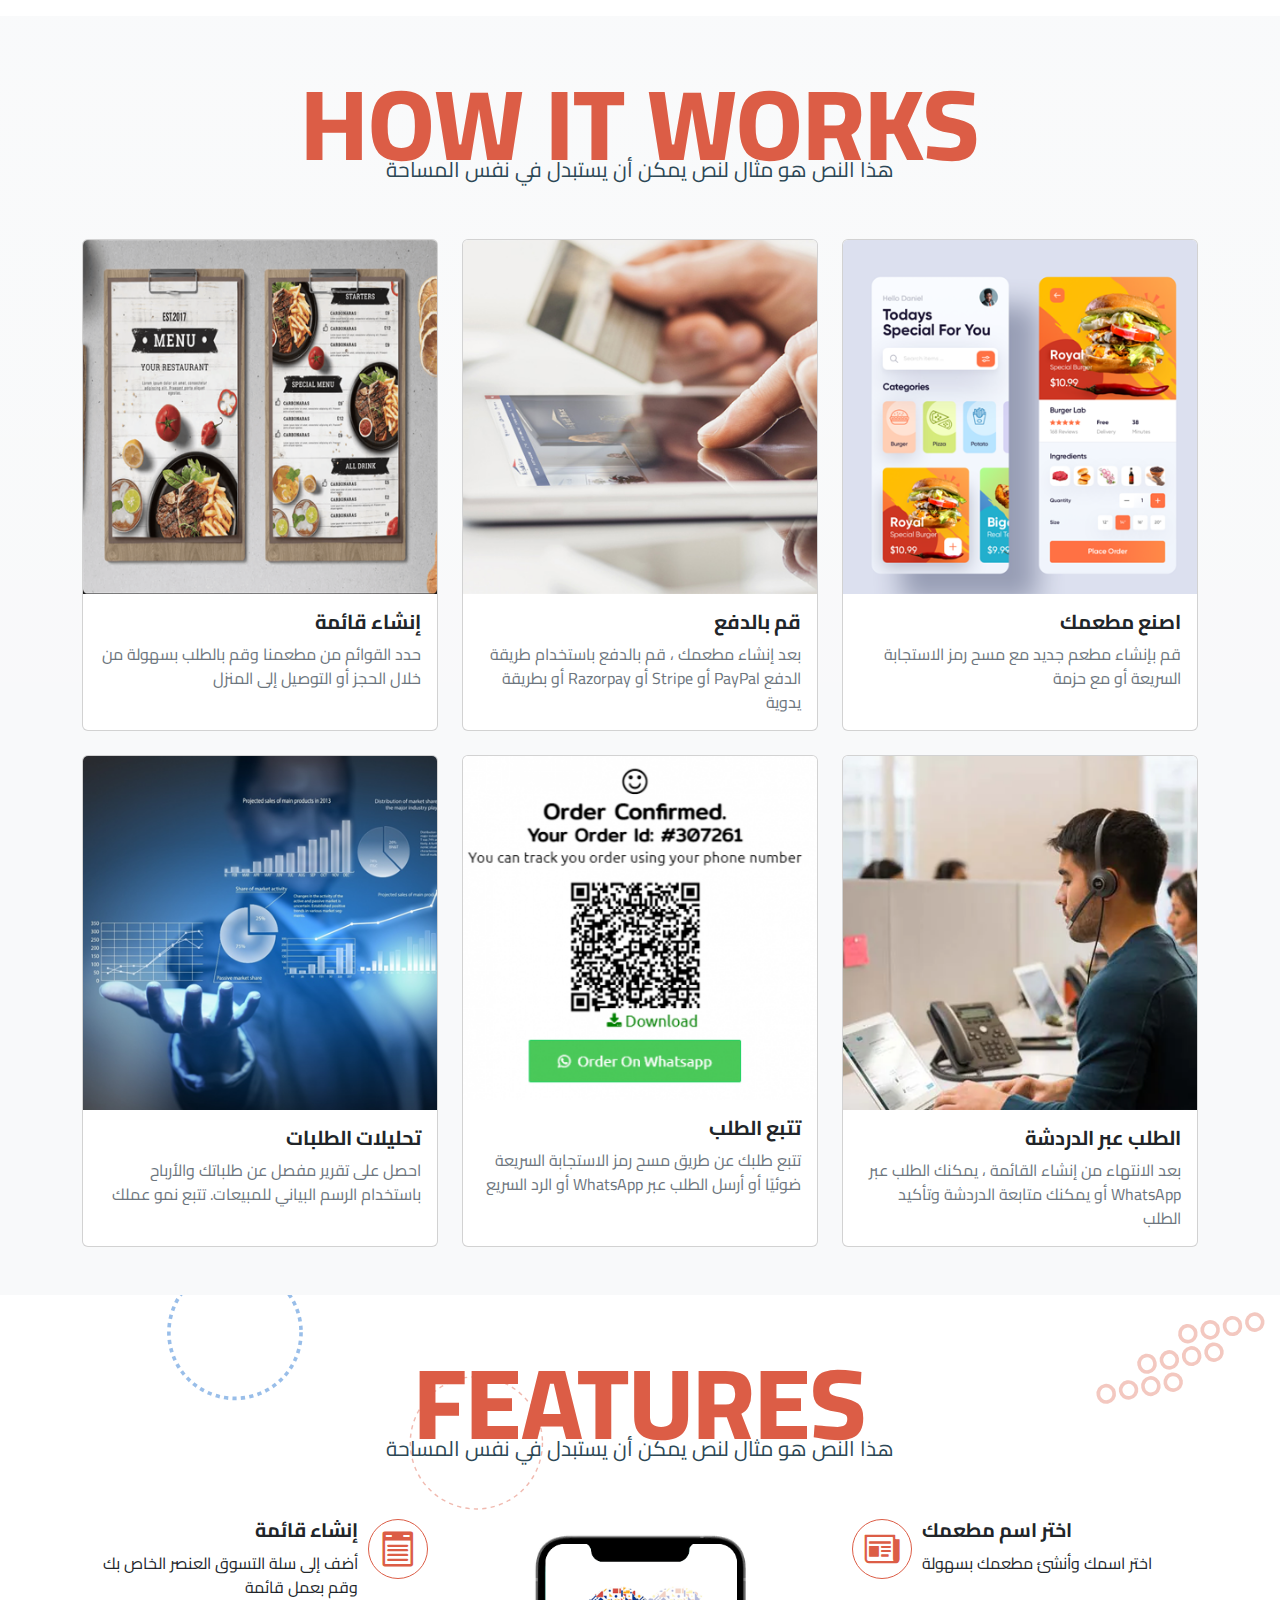
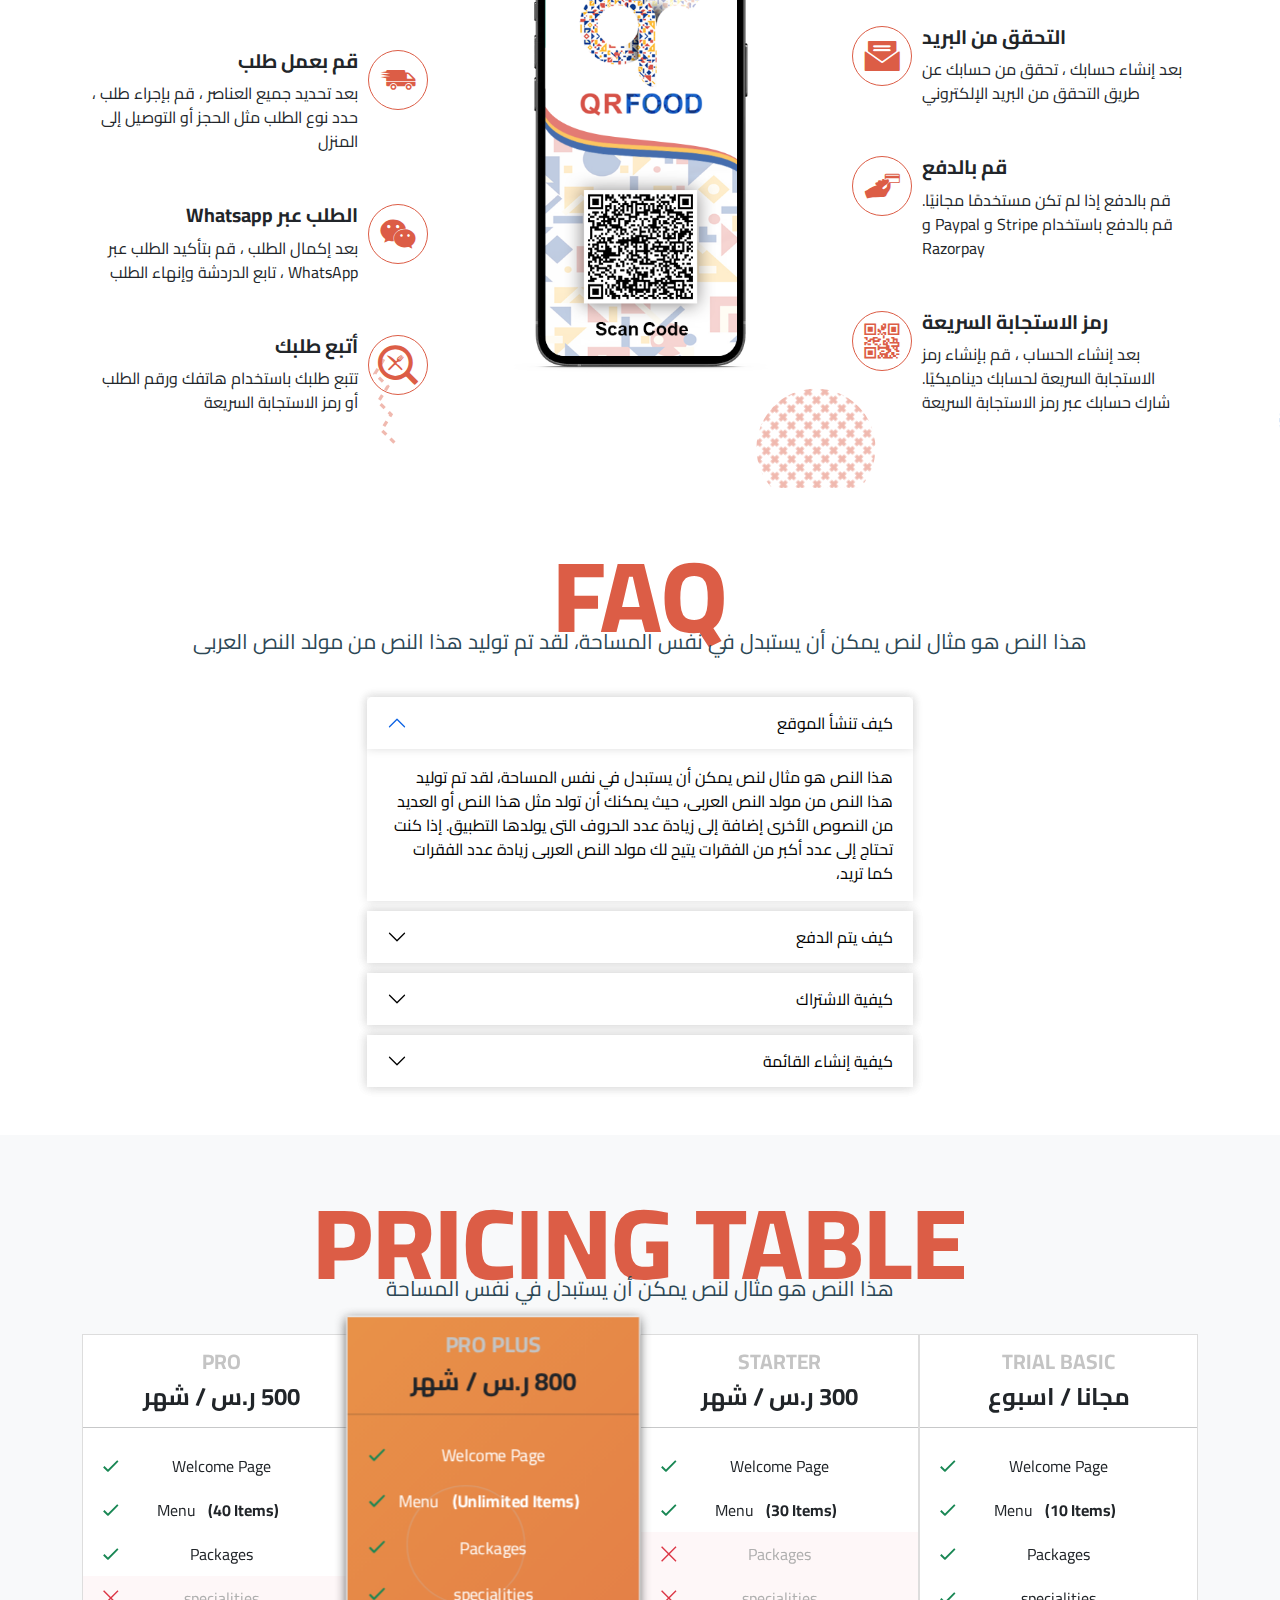
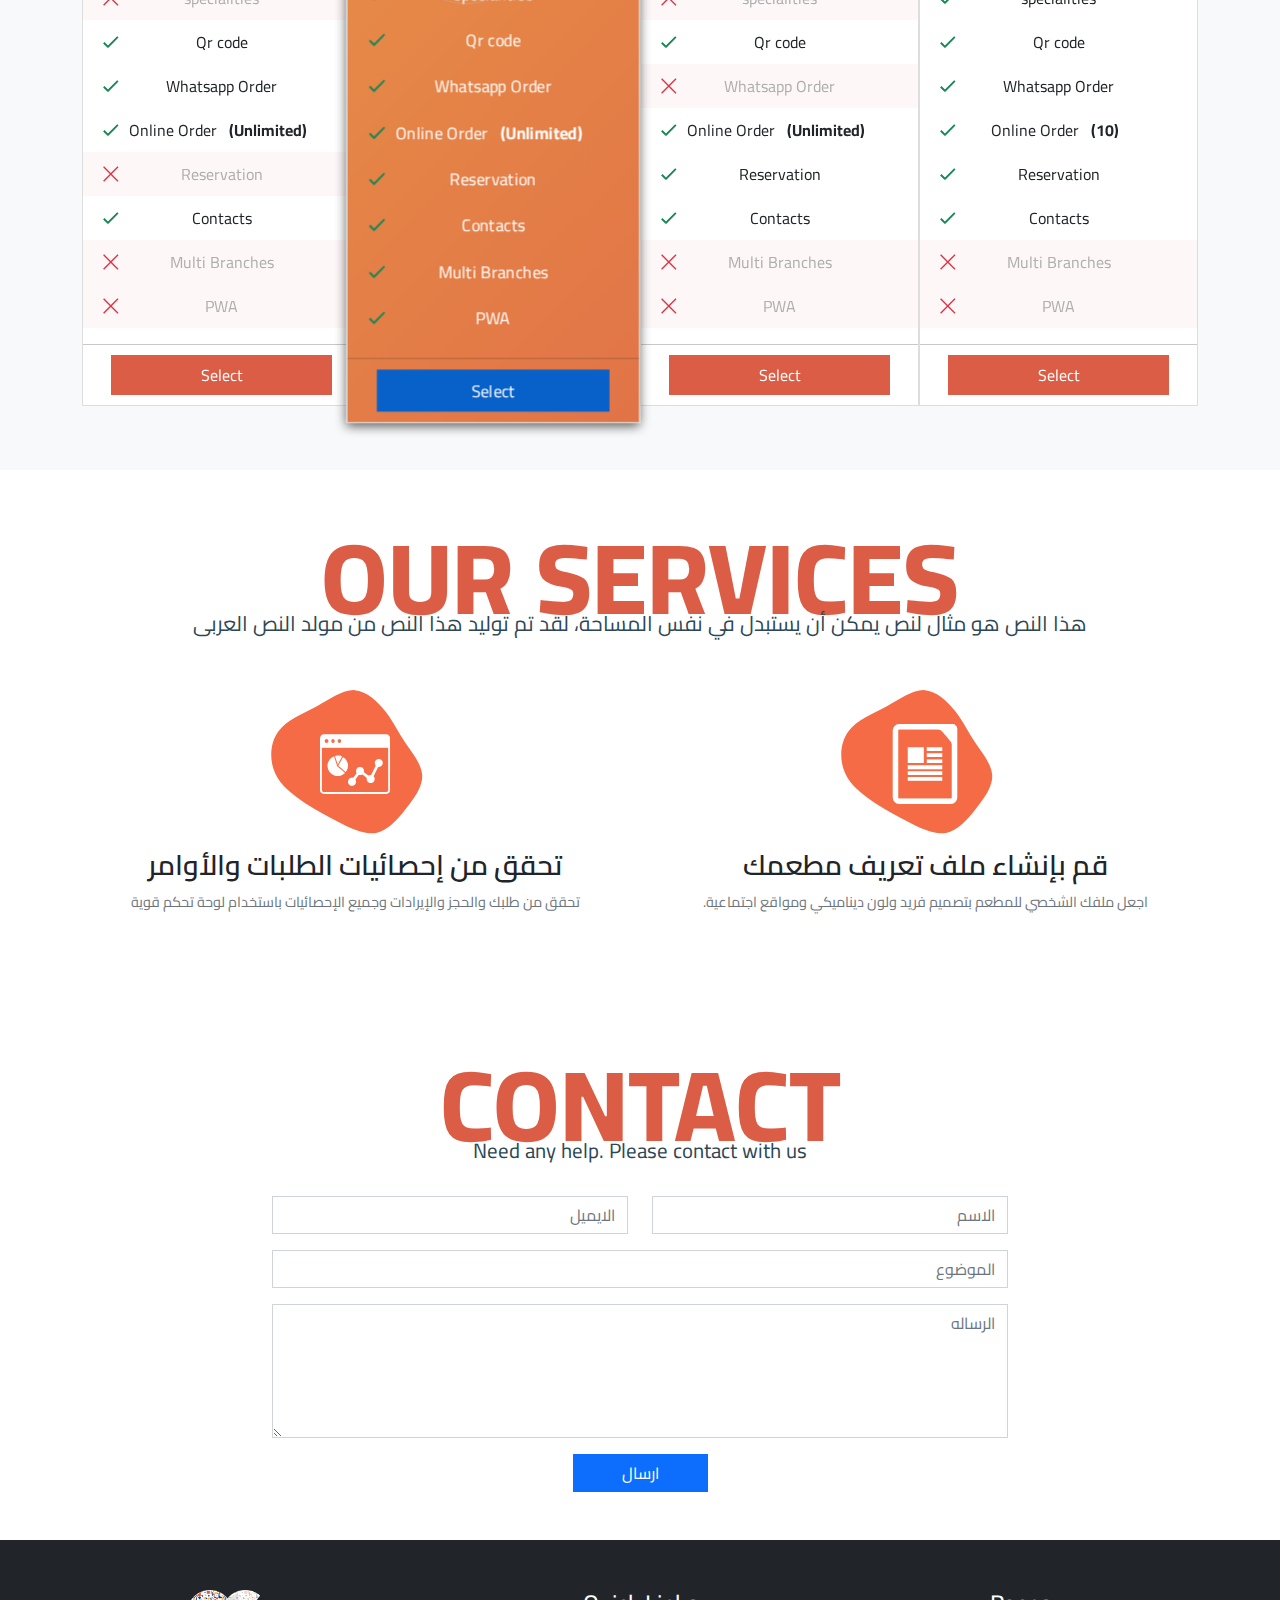
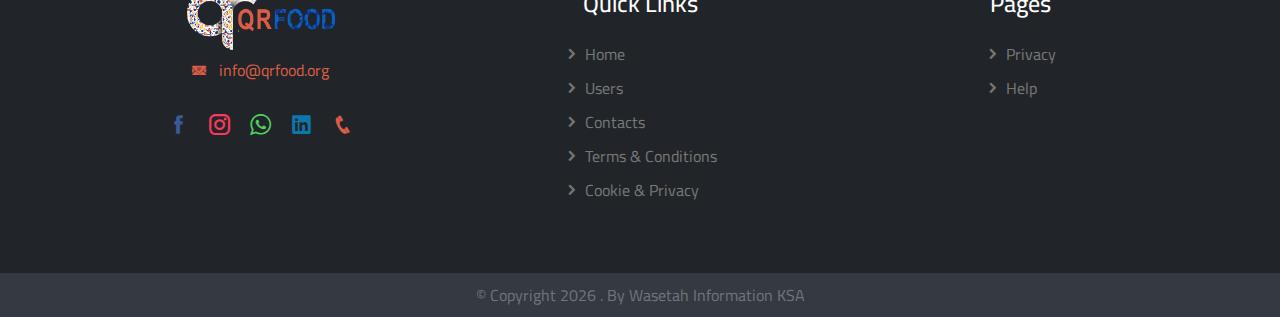
<file: index-ar.html>
<!DOCTYPE html>
<html lang="en">

<head>
  <meta charset="UTF-8">
  <meta http-equiv="X-UA-Compatible" content="IE=edge">
  <meta name="viewport" content="width=device-width, initial-scale=1.0">
  <title>QR Food</title>
  <!-- Bootstrap -->
  <link rel="stylesheet" href="./css/bootstrap.min.css">
  <script src="./js/bootstrap.min.js"></script>

  <!-- Icons -->
  <link rel="stylesheet" href="./css/icofont.min.css">

  <!-- Main Style -->
  <link rel="stylesheet" href="./css/newStyle.css">
  <link rel="stylesheet" href="./css/newStyle-rtl.css">
</head>

<body>

  <main>
    <!-- Start Navbar -->
    <nav class="navbar navbar-expand-md">
      <div class="container">
        <a class="navbar-brand" href="#">
          <img src="./images/logo.png" alt="" width="120" height="50">
        </a>
        <button class="navbar-toggler" type="button" data-bs-toggle="collapse" data-bs-target="#navbarSupportedContent"
          aria-controls="navbarSupportedContent" aria-expanded="false" aria-label="Toggle navigation">
          <span class="navbar-toggler-icon"></span>
        </button>
        <div class="collapse navbar-collapse" id="navbarSupportedContent">
          <ul class="navbar-nav mb-0">
            <li class="nav-item">
              <a class="nav-link active" aria-current="page" data-scroll="home" href="#home">Home</a>
            </li>
            <li class="nav-item">
              <a class="nav-link" data-scroll="about" href="#about">About</a>
            </li>
            <li class="nav-item">
              <a class="nav-link" data-scroll="how-to" href="#how-to">How To</a>
            </li>
            <li class="nav-item">
              <a class="nav-link" data-scroll="features" href="#features">Features</a>
            </li>
            <li class="nav-item">
              <a class="nav-link" data-scroll="faq" href="#faq">FAQ</a>
            </li>
            <li class="nav-item">
              <a class="nav-link" data-scroll="pricing" href="#pricing">pricing</a>
            </li>
            <li class="nav-item">
              <a class="nav-link" data-scroll="services" href="#services">Services</a>
            </li>
            <li class="nav-item">
              <a class="nav-link" data-scroll="contact" href="#contact">Contact</a>
            </li>
          </ul>
          <div class="nav-setting">
            <a class="btn-lang" href="./index.html">
              <span>English</span>
            </a>
            <a href="./login.html">
              <button class="btn btn-outline-dark">
                تسجيل
              </button>
            </a>
          </div>
        </div>
      </div>
    </nav>
    <!-- End Navbar -->

    <!-- Start Header -->
    <header>
      <div class="container">
        <div class="row align-items-center">
          <div class="col-md-6">
            <div class="header-content">
              <h2>
                إبدأ بناء علامتك التجارية معنا<br />
                QR FOOD
              </h2>
              <p>
                خصصنا فريقنا التقني من اجل تطوير اعمالك
              </p>
              <div class="content-buttons">
                <button class="btn-start">ابدأ معنا</button>
                <button class="btn-video">
                  <i class="icofont-ui-play"></i>
                  تشغيل الفيديو
                </button>
              </div>
            </div>
          </div>
          <div class="col-md-6">
            <div class="header-image">
              <div class="phone-body">
                <img src="./images/qr.png" alt="qr" class="qr">
              </div>
            </div>
          </div>
        </div>
      </div>

      <div class="custom-shape-divider-bottom-1660135026">
        <svg data-name="Layer 1" xmlns="http://www.w3.org/2000/svg" viewBox="0 0 1200 120" preserveAspectRatio="none">
          <path
            d="M0,0V46.29c47.79,22.2,103.59,32.17,158,28,70.36-5.37,136.33-33.31,206.8-37.5C438.64,32.43,512.34,53.67,583,72.05c69.27,18,138.3,24.88,209.4,13.08,36.15-6,69.85-17.84,104.45-29.34C989.49,25,1113-14.29,1200,52.47V0Z"
            opacity=".25" class="shape-fill"></path>
          <path
            d="M0,0V15.81C13,36.92,27.64,56.86,47.69,72.05,99.41,111.27,165,111,224.58,91.58c31.15-10.15,60.09-26.07,89.67-39.8,40.92-19,84.73-46,130.83-49.67,36.26-2.85,70.9,9.42,98.6,31.56,31.77,25.39,62.32,62,103.63,73,40.44,10.79,81.35-6.69,119.13-24.28s75.16-39,116.92-43.05c59.73-5.85,113.28,22.88,168.9,38.84,30.2,8.66,59,6.17,87.09-7.5,22.43-10.89,48-26.93,60.65-49.24V0Z"
            opacity=".5" class="shape-fill"></path>
          <path
            d="M0,0V5.63C149.93,59,314.09,71.32,475.83,42.57c43-7.64,84.23-20.12,127.61-26.46,59-8.63,112.48,12.24,165.56,35.4C827.93,77.22,886,95.24,951.2,90c86.53-7,172.46-45.71,248.8-84.81V0Z"
            class="shape-fill"></path>
        </svg>
      </div>
    </header>
    <!-- End Header -->
  </main>

  <!-- Start About Section -->
  <section class="about py-5">
    <div class="container">
      <h2 class="special-title">About</h2>
      <div class="row align-items-center">
        <div class="col-md-6">
          <div class="about-image">
            <svg viewBox="0 0 200 200" xmlns="http://www.w3.org/2000/svg">
              <path fill="#F46B45"
                d="M32.5,-56C41,-45,46,-34.2,53.5,-22.9C61.1,-11.7,71,0,71.7,11.8C72.4,23.7,63.8,35.8,54.3,47.6C44.9,59.5,34.6,71.1,22.4,73.5C10.2,75.8,-4,68.8,-16.6,62.4C-29.2,56,-40.2,50.2,-52.6,42.1C-65,34,-78.9,23.7,-85.3,9.5C-91.7,-4.8,-90.6,-22.8,-81.6,-35C-72.6,-47.2,-55.5,-53.5,-40.6,-61.6C-25.6,-69.6,-12.8,-79.4,-0.4,-78.8C12,-78.1,24,-67,32.5,-56Z"
                transform="translate(100 100)" />
            </svg>
            <img src="./images/about.png" alt="About">
          </div>
        </div>
        <div class="col-md-6">
          <div class="about-content">
            <h3 class="fw-bold">QR FOOD</h3>
            <p class="lead">
              منصة كيو آر فود هي المنصة الاولى من نوعها في الوطن العربي التي توفر للمطاعم والكافيهات افضل الحلول
              الادارية والتنظيمية
              لتوفير افضل الخدمات الرقمية للعملاء من مكان واحد</p>
          </div>
        </div>
      </div>
    </div>
  </section>
  <!-- End About Section -->


  <!-- Start Work Section -->
  <section class="how-works py-5 bg-light bg-gradient">
    <div class="container">
      <h2 class="special-title">how it works</h2>
      <p>هذا النص هو مثال لنص يمكن أن يستبدل في نفس المساحة</p>
      <div class="row">
        <div class="col-lg-4 col-md-6 mt-4">
          <div class="card h-100">
            <img src="./images/Work/work01.png" loading="lazy" class="card-img-top" alt="work-01">
            <div class="card-body">
              <h5 class=" card-title fw-bold">اصنع مطعمك</h5>
              <p class="card-text text-muted">قم بإنشاء مطعم جديد مع مسح رمز الاستجابة السريعة أو مع حزمة</p>
            </div>
          </div>
        </div>
        <div class="col-lg-4 col-md-6 mt-4">
          <div class="card h-100">
            <img src="./images/Work/work02.png" loading="lazy" class="card-img-top" alt="work-02">
            <div class="card-body">
              <h5 class=" card-title fw-bold">قم بالدفع</h5>
              <p class="card-text text-muted">
                بعد إنشاء مطعمك ، قم بالدفع باستخدام طريقة الدفع PayPal أو Stripe أو Razorpay أو بطريقة يدوية
              </p>
            </div>
          </div>
        </div>
        <div class="col-lg-4 col-md-6 mt-4">
          <div class="card h-100">
            <img src="./images/Work/work03.png" loading="lazy" class="card-img-top" alt="work-03">
            <div class="card-body">
              <h5 class=" card-title fw-bold">إنشاء قائمة</h5>
              <p class="card-text text-muted">
                حدد القوائم من مطعمنا وقم بالطلب بسهولة من خلال الحجز أو التوصيل إلى المنزل
              </p>
            </div>
          </div>
        </div>
        <div class="col-lg-4 col-md-6 mt-4">
          <div class="card h-100">
            <img src="./images/Work/work04.png" loading="lazy" class="card-img-top" alt="work-04">
            <div class="card-body">
              <h5 class=" card-title fw-bold">الطلب عبر الدردشة</h5>
              <p class="card-text text-muted">
                بعد الانتهاء من إنشاء القائمة ، يمكنك الطلب عبر WhatsApp أو يمكنك متابعة الدردشة وتأكيد الطلب
              </p>
            </div>
          </div>
        </div>
        <div class="col-lg-4 col-md-6 mt-4">
          <div class="card h-100">
            <img src="./images/Work/work05.png" loading="lazy" class="card-img-top" alt="work-05">
            <div class="card-body">
              <h5 class=" card-title fw-bold">تتبع الطلب</h5>
              <p class="card-text text-muted">
                تتبع طلبك عن طريق مسح رمز الاستجابة السريعة ضوئيًا أو أرسل الطلب عبر WhatsApp أو الرد السريع
              </p>
            </div>
          </div>
        </div>
        <div class="col-lg-4 col-md-6 mt-4">
          <div class="card h-100">
            <img src="./images/Work/work06.png" loading="lazy" class="card-img-top" alt="work-06">
            <div class="card-body">
              <h5 class=" card-title fw-bold">تحليلات الطلبات</h5>
              <p class="card-text text-muted">
                احصل على تقرير مفصل عن طلباتك والأرباح باستخدام الرسم البياني للمبيعات. تتبع نمو عملك
              </p>
            </div>
          </div>
        </div>
      </div>
    </div>
  </section>
  <!-- Start Work Section -->

  <!-- Start Features Section -->
  <section class="features py-5">
    <div class="container">
      <h2 class="special-title">features</h2>
      <p> هذا النص هو مثال لنص يمكن أن يستبدل في نفس المساحة </p>
      <div class="row justify-content-between">
        <div class="col-lg-4 col-md-12">
          <div class="featrues-group">

            <div class="features-wrap left-wrap">
              <i class="icofont-newspaper"></i>
              <div class="features-content">
                <h4>اختر اسم مطعمك</h4>
                <p>اختر اسمك وأنشئ مطعمك بسهولة </p>
              </div>
            </div>

            <div class="features-wrap left-wrap">
              <i class="icofont-envelope-open"></i>
              <div class="features-content">
                <h4>التحقق من البريد</h4>
                <p>بعد إنشاء حسابك ، تحقق من حسابك عن طريق التحقق من البريد الإلكتروني</p>
              </div>
            </div>

            <div class="features-wrap left-wrap">
              <i class="icofont-pay"></i>
              <div class="features-content">
                <h4>قم بالدفع</h4>
                <p>قم بالدفع إذا لم تكن مستخدمًا مجانيًا. قم بالدفع باستخدام Stripe و Paypal و Razorpay</p>
              </div>
            </div>

            <div class="features-wrap left-wrap">
              <i class="icofont-qr-code"></i>
              <div class="features-content">
                <h4>رمز الاستجابة السريعة</h4>
                <p>بعد إنشاء الحساب ، قم بإنشاء رمز الاستجابة السريعة لحسابك ديناميكيًا. شارك حسابك عبر رمز الاستجابة
                  السريعة</p>
              </div>
            </div>

          </div>
        </div>
        <div class="col-xl-3 col-lg-4 d-none d-lg-block">
          <div class="features-img">
            <img src="./images/features.png" alt="features-img">
          </div>
        </div>
        <div class="col-lg-4 col-md-12">
          <div class="featrues-group">

            <div class="features-wrap">
              <i class="icofont-list"></i>
              <div class="features-content">
                <h4>إنشاء قائمة</h4>
                <p>أضف إلى سلة التسوق العنصر الخاص بك وقم بعمل قائمة </p>
              </div>
            </div>

            <div class="features-wrap">
              <i class="icofont-fast-delivery"></i>
              <div class="features-content">
                <h4>قم بعمل طلب</h4>
                <p>بعد تحديد جميع العناصر ، قم بإجراء طلب ، حدد نوع الطلب مثل الحجز أو التوصيل إلى المنزل</p>
              </div>
            </div>

            <div class="features-wrap">
              <i class="icofont-wechat"></i>
              <div class="features-content">
                <h4>الطلب عبر Whatsapp</h4>
                <p>بعد إكمال الطلب ، قم بتأكيد الطلب عبر WhatsApp ، تابع الدردشة وإنهاء الطلب </p>
              </div>
            </div>

            <div class="features-wrap">
              <i class="icofont-search-restaurant"></i>
              <div class="features-content">
                <h4>أتبع طلبك</h4>
                <p>تتبع طلبك باستخدام هاتفك ورقم الطلب أو رمز الاستجابة السريعة </p>
              </div>
            </div>

          </div>
        </div>
      </div>
    </div>
  </section>
  <!-- End Features Section -->

  <!-- Start FAQ Section -->
  <section class="faq py-5">
    <div class="container">
      <h2 class="special-title">FAQ</h2>
      <p>
        هذا النص هو مثال لنص يمكن أن يستبدل في نفس المساحة، لقد تم توليد هذا النص من مولد النص العربى
      </p>
      <div class="row">
        <div class="col-xl-6 offset-xl-3 col-lg-8 offset-lg-2 col-md-10 offset-md-1">
          <div class="accordion">
            <div class="accordion-item">
              <h2 class="accordion-header" id="faq_headOne">
                <button class="accordion-button" type="button" data-bs-toggle="collapse" data-bs-target="#faq_one"
                  aria-expanded="true" aria-controls="faq_one">
                  كيف تنشأ الموقع
                </button>
              </h2>
              <div id="faq_one" class="accordion-collapse collapse show" aria-labelledby="faq_headOne">
                <div class="accordion-body">
                  هذا النص هو مثال لنص يمكن أن يستبدل في نفس المساحة، لقد تم توليد هذا النص من مولد النص العربى، حيث
                  يمكنك أن تولد مثل هذا
                  النص أو العديد من النصوص الأخرى إضافة إلى زيادة عدد الحروف التى يولدها التطبيق.
                  إذا كنت تحتاج إلى عدد أكبر من الفقرات يتيح لك مولد النص العربى زيادة عدد الفقرات كما تريد،
                </div>
              </div>
            </div>
            <div class="accordion-item">
              <h2 class="accordion-header" id="faq_headTwo">
                <button class="accordion-button collapsed" type="button" data-bs-toggle="collapse"
                  data-bs-target="#faq_two" aria-expanded="false" aria-controls="faq_two">
                  كيف يتم الدفع
                </button>
              </h2>
              <div id="faq_two" class="accordion-collapse collapse" aria-labelledby="faq_headTwo">
                <div class="accordion-body">
                  هذا النص هو مثال لنص يمكن أن يستبدل في نفس المساحة، لقد تم توليد هذا النص من مولد النص العربى، حيث
                  يمكنك أن تولد مثل هذا
                  النص أو العديد من النصوص الأخرى إضافة إلى زيادة عدد الحروف التى يولدها التطبيق.
                  إذا كنت تحتاج إلى عدد أكبر من الفقرات يتيح لك مولد النص العربى زيادة عدد الفقرات كما تريد،
                </div>
              </div>
            </div>
            <div class="accordion-item">
              <h2 class="accordion-header" id="faq_headThree">
                <button class="accordion-button collapsed" type="button" data-bs-toggle="collapse"
                  data-bs-target="#faq_three" aria-expanded="false" aria-controls="faq_three">
                  كيفية الاشتراك
                </button>
              </h2>
              <div id="faq_three" class="accordion-collapse collapse" aria-labelledby="faq_headThree">
                <div class="accordion-body">
                  هذا النص هو مثال لنص يمكن أن يستبدل في نفس المساحة، لقد تم توليد هذا النص من مولد النص العربى، حيث
                  يمكنك أن تولد مثل هذا
                  النص أو العديد من النصوص الأخرى إضافة إلى زيادة عدد الحروف التى يولدها التطبيق.
                  إذا كنت تحتاج إلى عدد أكبر من الفقرات يتيح لك مولد النص العربى زيادة عدد الفقرات كما تريد،
                </div>
              </div>
            </div>
            <div class="accordion-item">
              <h2 class="accordion-header" id="faq_headFour">
                <button class="accordion-button collapsed" type="button" data-bs-toggle="collapse"
                  data-bs-target="#faq_four" aria-expanded="false" aria-controls="faq_four">
                  كيفية إنشاء القائمة
                </button>
              </h2>
              <div id="faq_four" class="accordion-collapse collapse" aria-labelledby="faq_headFour">
                <div class="accordion-body">
                  هذا النص هو مثال لنص يمكن أن يستبدل في نفس المساحة، لقد تم توليد هذا النص من مولد النص العربى
                </div>
              </div>
            </div>
          </div>
        </div>
      </div>
    </div>
  </section>
  <!-- End FAQ Section -->

  <!-- Start Pricing Section -->
  <section class="pricing py-5 bg-light">
    <div class="container">
      <h2 class="special-title">pricing table</h2>
      <p>
        هذا النص هو مثال لنص يمكن أن يستبدل في نفس المساحة
      </p>
      <div class="pricing-content">
        <div class="table text-center">
          <div class="table-head">
            <h5>trial basic</h5>
            <h3 class="fw-bold">مجانا &sol; اسبوع</h3>
          </div>
          <hr class="mx-auto mt-0">
          <ul class="table-body">
            <li>Welcome Page</li>
            <li>Menu <strong>(10 Items)</strong></li>
            <li>Packages</li>
            <li>specialities</li>
            <li>Qr code</li>
            <li>Whatsapp Order</li>
            <li class="item-lg">Online Order <strong>(10)</strong></li>
            <li>Reservation</li>
            <li>Contacts</li>
            <li class="not-allow">Multi Branches</li>
            <li class="not-allow">PWA</li>
          </ul>
          <hr class="mx-auto mb-0">
          <button class="btn-price">Select</button>
        </div>
        <div class="table text-center">
          <div class="table-head">
            <h5> starter </h5>
            <h3 class="fw-bold"> 300 ر.س &sol; شهر </h3>
          </div>
          <hr class="mx-auto mt-0">
          <ul class="table-body">
            <li>Welcome Page</li>
            <li>Menu <strong>(30 Items)</strong></li>
            <li class="not-allow">Packages</li>
            <li class="not-allow">specialities</li>
            <li>Qr code</li>
            <li class="not-allow">Whatsapp Order</li>
            <li class="item-lg">Online Order <strong>(Unlimited)</strong></li>
            <li>Reservation</li>
            <li>Contacts</li>
            <li class="not-allow">Multi Branches</li>
            <li class="not-allow">PWA</li>
          </ul>
          <hr class="mx-auto mb-0">
          <button class="btn-price">Select</button>
        </div>
        <div class="table text-center">
          <div class="table-head">
            <h5>pro</h5>
            <h3 class="fw-bold"> 500 ر.س &sol; شهر </h3>
          </div>
          <hr class="  mx-auto mt-0">
          <ul class="table-body">
            <li>Welcome Page</li>
            <li>Menu <strong>(40 Items)</strong></li>
            <li>Packages</li>
            <li class="not-allow">specialities</li>
            <li>Qr code</li>
            <li>Whatsapp Order</li>
            <li class="item-lg">Online Order <strong>(Unlimited)</strong></li>
            <li class="not-allow">Reservation</li>
            <li>Contacts</li>
            <li class="not-allow">Multi Branches</li>
            <li class="not-allow">PWA</li>
          </ul>
          <hr class="mx-auto mb-0">
          <button class="btn-price">Select</button>
        </div>
        <div class="table text-center selected">
          <div class="table-head">
            <h5>pro plus</h5>
            <h3 class="fw-bold"> 800 ر.س &sol; شهر </h3>
          </div>
          <hr class="  mx-auto mt-0">
          <ul class="table-body">
            <li>Welcome Page</li>
            <li class="item-lg">Menu <strong>(Unlimited Items)</strong></li>
            <li>Packages</li>
            <li>specialities</li>
            <li>Qr code</li>
            <li>Whatsapp Order</li>
            <li class="item-lg">Online Order <strong>(Unlimited)</strong></li>
            <li>Reservation</li>
            <li>Contacts</li>
            <li>Multi Branches</li>
            <li>PWA</li>
          </ul>
          <hr class="mx-auto mb-0">
          <button class="btn-price">Select</button>
        </div>
      </div>
    </div>
  </section>
  <!-- End Pricing Section -->

  <!-- Start Services Section -->
  <section class="services py-5">
    <div class="container">
      <h2 class="special-title">our services</h2>
      <p>
        هذا النص هو مثال لنص يمكن أن يستبدل في نفس المساحة، لقد تم توليد هذا النص من مولد النص العربى
      </p>
      <div class="row">
        <div class="col-md-6">
          <div class="service">
            <div class="service-icon">
              <svg viewBox="0 0 200 200" xmlns="http://www.w3.org/2000/svg">
                <path fill="#F46B45"
                  d="M32.5,-56C41,-45,46,-34.2,53.5,-22.9C61.1,-11.7,71,0,71.7,11.8C72.4,23.7,63.8,35.8,54.3,47.6C44.9,59.5,34.6,71.1,22.4,73.5C10.2,75.8,-4,68.8,-16.6,62.4C-29.2,56,-40.2,50.2,-52.6,42.1C-65,34,-78.9,23.7,-85.3,9.5C-91.7,-4.8,-90.6,-22.8,-81.6,-35C-72.6,-47.2,-55.5,-53.5,-40.6,-61.6C-25.6,-69.6,-12.8,-79.4,-0.4,-78.8C12,-78.1,24,-67,32.5,-56Z"
                  transform="translate(100 100)" />
              </svg>
              <i class="icofont-file-document"></i>
            </div>
            <h3> قم بإنشاء ملف تعريف مطعمك</h3>
            <p class="text-muted">اجعل ملفك الشخصي للمطعم بتصميم فريد ولون ديناميكي ومواقع اجتماعية.</p>
          </div>
        </div>
        <div class="col-md-6">
          <div class="service">
            <div class="service-icon">
              <svg viewBox="0 0 200 200" xmlns="http://www.w3.org/2000/svg">
                <path fill="#F46B45"
                  d="M32.5,-56C41,-45,46,-34.2,53.5,-22.9C61.1,-11.7,71,0,71.7,11.8C72.4,23.7,63.8,35.8,54.3,47.6C44.9,59.5,34.6,71.1,22.4,73.5C10.2,75.8,-4,68.8,-16.6,62.4C-29.2,56,-40.2,50.2,-52.6,42.1C-65,34,-78.9,23.7,-85.3,9.5C-91.7,-4.8,-90.6,-22.8,-81.6,-35C-72.6,-47.2,-55.5,-53.5,-40.6,-61.6C-25.6,-69.6,-12.8,-79.4,-0.4,-78.8C12,-78.1,24,-67,32.5,-56Z"
                  transform="translate(100 100)" />
              </svg>
              <i class="icofont-dashboard-web"></i>
            </div>
            <h3>تحقق من إحصائيات الطلبات والأوامر</h3>
            <p class="text-muted">تحقق من طلبك والحجز والإيرادات وجميع الإحصائيات باستخدام لوحة تحكم قوية</p>
          </div>
        </div>
      </div>
    </div>
  </section>
  <!-- End Services Section -->

  <section class="contact py-5">
    <div class="container">
      <h2 class="special-title">Contact</h2>
      <p> Need any help. Please contact with us </p>
      <div class="row">
        <div class="col-md-8 offset-md-2">
          <form action="" method="post" id="">
            <div class="row">
              <div class="form-group col-md-6">
                <input type="text" name="name" class="form-control rounded-0" placeholder="الاسم" value="">
              </div>

              <div class="form-group col-md-6">
                <input type="email" name="email" class="form-control rounded-0" placeholder="الايميل" value="">
              </div>
            </div>

            <div class="form-group mt-3">
              <input type="text" name="subjects" class="form-control rounded-0" placeholder="الموضوع" value="">
            </div>

            <div class="form-group mt-3">
              <textarea name="msg" class="form-control rounded-0" placeholder="الرساله" cols="5" rows="5"></textarea>
            </div>
            <div class="form-group mt-3">
              <div class="download_btn_area p-0 text-center">
                <button type="submit" class="btn btn-primary rounded-0 px-5"> ارسال </button>
              </div>
            </div>
          </form>
        </div>
      </div>
    </div>
  </section>

  <!-- Start Footer -->
  <footer class="bg-dark">
    <div class="top-footer">
      <div class="container">
        <div class="row">
          <div class="col-lg-4 col-sm-4 col-xs-12">
            <div class="left-footer">
              <a class="navbar-brand" href="#">
                <img src="./images/logo.png" class="logo" alt="logo" />
              </a>
              <p>
                <a href="mailto:info@qrfood.org">
                  <i class="icofont-email"></i> &nbsp; info@qrfood.org
                </a>
              </p>
              <ul>
                <li>
                  <a href="#"> <i class="icofont-facebook" style="color: rgb(59,89,152);"></i> </a>
                </li>
                <li>
                  <a href="#"> <i class="icofont-instagram" style="color: rgb(251,57,88);"></i> </a>
                </li>
                <li>
                  <a href="#"> <i class="icofont-brand-whatsapp" style="color: rgb(79, 206, 93);"></i> </a>
                </li>
                <li>
                  <a href="#"> <i class="icofont-linkedin" style="color: rgba(14, 118, 168,1);"></i> </a>
                </li>
                <li>
                  <a href="#"> <i class="icofont-phone" style="color: var(--main-color)"></i> </a>
                </li>
              </ul>
            </div>
          </div>
          <div class="col-7 col-sm-5 col-lg-4">
            <div class="left-footer">
              <h4>quick links</h4>
              <ul class="row_ul">
                <li>
                  <a href="#"><i class="icofont-simple-right"></i> Home</a>
                </li>
                <li>
                  <a href="#"><i class="icofont-simple-right"></i> Users</a>
                </li>
                <li>
                  <a href="#"><i class="icofont-simple-right"></i> contacts</a>
                </li>
                <li>
                  <a href="#"><i class="icofont-simple-right"></i> Terms &amp; Conditions</a>
                </li>
                <li>
                  <a href="#"><i class="icofont-simple-right"></i> Cookie &amp; Privacy </a>
                </li>
              </ul>
            </div>
          </div>
          <div class="col-5 col-sm-3 col-lg-4">
            <div class="left-footer">
              <h4>Pages</h4>
              <ul class="row_ul">
                <li>
                  <a href="#" target="blank">
                    <i class="icofont-simple-right"></i> Privacy
                  </a>
                </li>
                <li>
                  <a href="#" target="blank">
                    <i class="icofont-simple-right"></i> Help
                  </a>
                </li>
              </ul>
            </div>
          </div>
        </div>
      </div>
    </div>
    <div class="bottom-footer text-center text-muted">
      <p class="m-0">
        &copy; Copyright
        <script>document.write(new Date().getFullYear())</script> . By Wasetah Information KSA
      </p>
    </div>
  </footer>
  <!-- End Footer -->
</body>

</html>
</file>
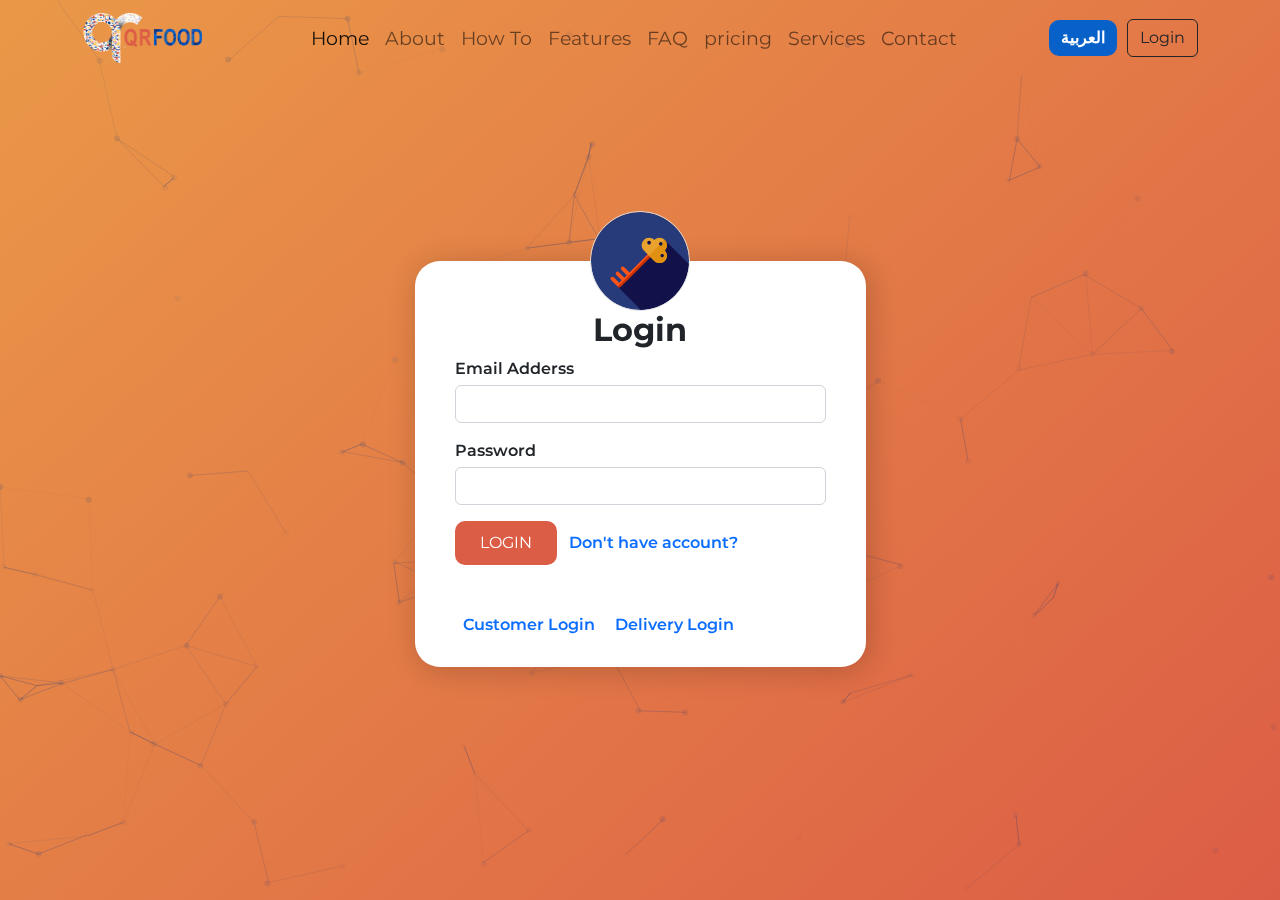
<file: login.html>
<!DOCTYPE html>
<html lang="en">

<head>
  <meta charset="UTF-8">
  <meta http-equiv="X-UA-Compatible" content="IE=edge">
  <meta name="viewport" content="width=device-width, initial-scale=1.0">
  <title>Login</title>
  <!-- Bootstrap -->
  <link rel="stylesheet" href="./css/bootstrap.min.css">
  <script src="./js/bootstrap.min.js"></script>

  <!-- Icons -->
  <link rel="stylesheet" href="./css/icofont.min.css">

  <!-- Main Style -->
  <link rel="stylesheet" href="./css/newStyle.css">
  <link rel="stylesheet" href="./css/login.css">
</head>

<body>
  <div id="particles-js"></div>
  <!-- Start Navbar -->
  <nav class="navbar navbar-expand-md">
    <div class="container">
      <a class="navbar-brand" href="#">
        <img src="./images/logo.png" alt="" width="120" height="50">
      </a>
      <button class="navbar-toggler" type="button" data-bs-toggle="collapse" data-bs-target="#navbarSupportedContent"
        aria-controls="navbarSupportedContent" aria-expanded="false" aria-label="Toggle navigation">
        <span class="navbar-toggler-icon"></span>
      </button>
      <div class="collapse navbar-collapse" id="navbarSupportedContent">
        <ul class="navbar-nav mb-0">
          <li class="nav-item">
            <a class="nav-link active" aria-current="page" data-scroll="home" href="#home">Home</a>
          </li>
          <li class="nav-item">
            <a class="nav-link" data-scroll="about" href="#about">About</a>
          </li>
          <li class="nav-item">
            <a class="nav-link" data-scroll="how-to" href="#how-to">How To</a>
          </li>
          <li class="nav-item">
            <a class="nav-link" data-scroll="features" href="#features">Features</a>
          </li>
          <li class="nav-item">
            <a class="nav-link" data-scroll="faq" href="#faq">FAQ</a>
          </li>
          <li class="nav-item">
            <a class="nav-link" data-scroll="pricing" href="#pricing">pricing</a>
          </li>
          <li class="nav-item">
            <a class="nav-link" data-scroll="services" href="#services">Services</a>
          </li>
          <li class="nav-item">
            <a class="nav-link" data-scroll="contact" href="#contact">Contact</a>
          </li>
        </ul>
        <div class="nav-setting">
          <a class="btn-lang" href="./index-ar.html">
            <span>العربية</span>
          </a>
          <a href="./login.html">
            <button class="btn btn-outline-dark">
              Login
            </button>
          </a>
        </div>
      </div>
    </div>
  </nav>
  <!-- End Navbar -->
  <section class="form-section">
    <div class="container">
      <div class="row">
        <div class="col-xl-5 col-lg-6 col-md-10 mx-auto">

          <div class="form-peice" id="login">
            <img src="./images/key.svg" class="form-image" alt="lock">
            <form class="login-form" action="#" method="post">
              <h2 class="text-center fw-bold">Login</h2>
              <div class="form-group mb-3">
                <label for="loginemail">Email Adderss</label>
                <input type="email" class="form-control mt-1" name="loginemail" id="loginemail" required>
              </div>

              <div class="form-group mb-3">
                <label for="loginPassword">Password</label>
                <input type="password" class="form-control mt-1" name="loginPassword" id="loginPassword" required>
              </div>

              <div class="buttons">
                <input type="submit" value="Login">
                <a href="./signup.html" class="mx-2">Don't have account?</a>
              </div>

              <div class="login-type mt-5">
                <a href="./customer-login.html" class="mx-2"> Customer Login </a>
                <a href="./Delivery-login.html" class="mx-2"> Delivery Login </a>
              </div>
            </form>
          </div>

        </div>
      </div>
    </div>
  </section>

  <script src="./js/particles.min.js"></script>
  <script src="./js/login.js"></script>
</body>

</html>
</file>
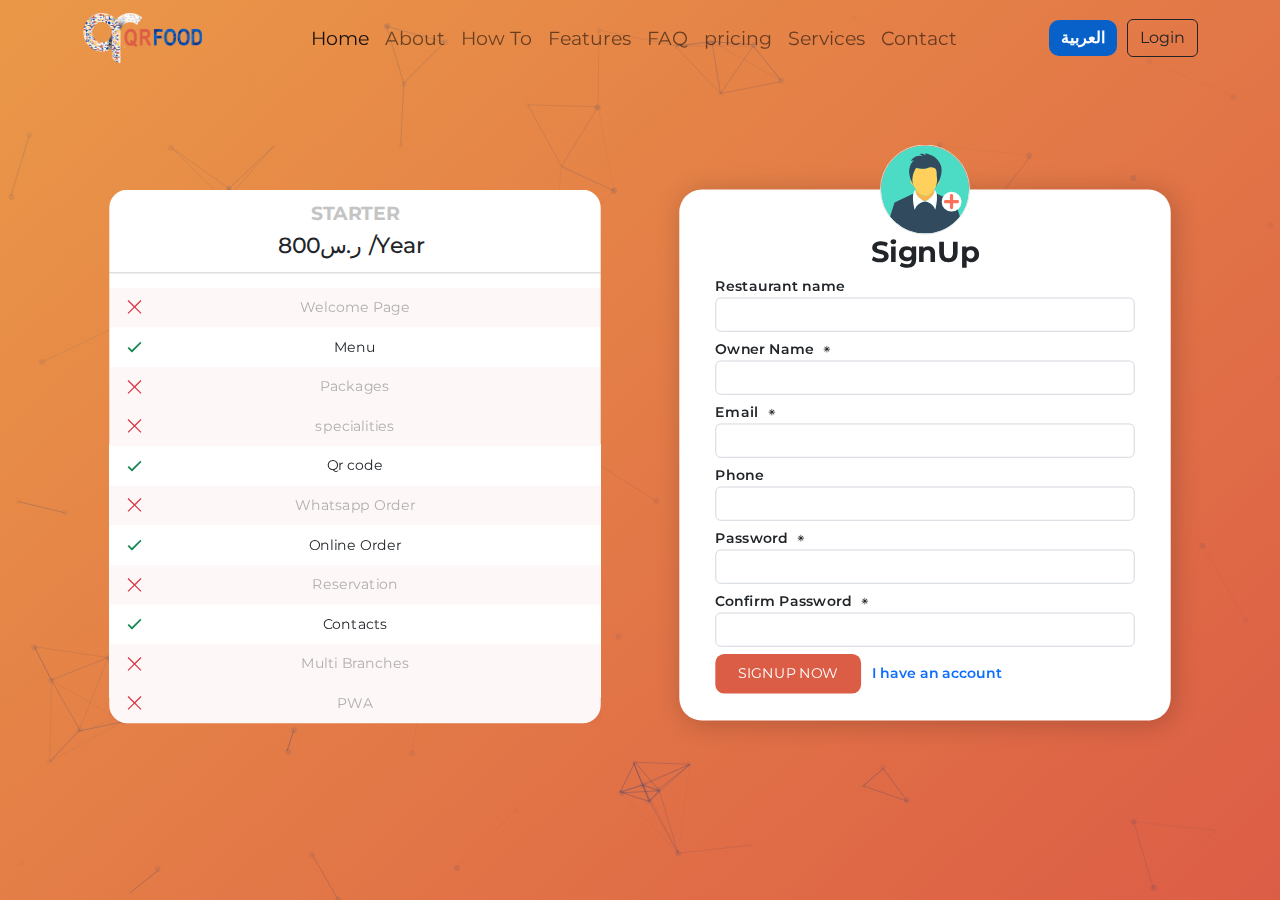
<file: signup-starter.html>
<!DOCTYPE html>
<html lang="en">

<head>
  <meta charset="UTF-8">
  <meta http-equiv="X-UA-Compatible" content="IE=edge">
  <meta name="viewport" content="width=device-width, initial-scale=1.0">
  <title>SignUp</title>
  <!-- Bootstrap -->
  <link rel="stylesheet" href="./css/bootstrap.min.css">
  <script src="./js/bootstrap.min.js"></script>

  <!-- Icons -->
  <link rel="stylesheet" href="./css/icofont.min.css">

  <!-- Main Style -->
  <link rel="stylesheet" href="./css/newStyle.css">
  <link rel="stylesheet" href="./css/login.css">
</head>

<body>

  <!-- Start Navbar -->
  <nav class="navbar navbar-expand-md">
    <div class="container">
      <a class="navbar-brand" href="#">
        <img src="./images/logo.png" alt="" width="120" height="50">
      </a>
      <button class="navbar-toggler" type="button" data-bs-toggle="collapse" data-bs-target="#navbarSupportedContent"
        aria-controls="navbarSupportedContent" aria-expanded="false" aria-label="Toggle navigation">
        <span class="navbar-toggler-icon"></span>
      </button>
      <div class="collapse navbar-collapse" id="navbarSupportedContent">
        <ul class="navbar-nav mb-0">
          <li class="nav-item">
            <a class="nav-link active" aria-current="page" data-scroll="home" href="#home">Home</a>
          </li>
          <li class="nav-item">
            <a class="nav-link" data-scroll="about" href="#about">About</a>
          </li>
          <li class="nav-item">
            <a class="nav-link" data-scroll="how-to" href="#how-to">How To</a>
          </li>
          <li class="nav-item">
            <a class="nav-link" data-scroll="features" href="#features">Features</a>
          </li>
          <li class="nav-item">
            <a class="nav-link" data-scroll="faq" href="#faq">FAQ</a>
          </li>
          <li class="nav-item">
            <a class="nav-link" data-scroll="pricing" href="#pricing">pricing</a>
          </li>
          <li class="nav-item">
            <a class="nav-link" data-scroll="services" href="#services">Services</a>
          </li>
          <li class="nav-item">
            <a class="nav-link" data-scroll="contact" href="#contact">Contact</a>
          </li>
        </ul>
        <div class="nav-setting">
          <a class="btn-lang" href="./index-ar.html">
            <span>العربية</span>
          </a>
          <a href="./login.html">
            <button class="btn btn-outline-dark">
              Login
            </button>
          </a>
        </div>
      </div>
    </div>
  </nav>
  <!-- End Navbar -->

  <div id="particles-js"></div>
  <!-- This Section Will You add instead of of another -->
  <section class="form-section signup-price">
    <div class="container">
      <div class="row">
        <div class="col-md-6">
          <div class="pricing">
            <div class="table text-center">
              <div class="table-head">
                <h5>starter</h5>
                <h3 class="card-price text-center">
                  ر.س800<span class="period">/Year</span>
                </h3>
              </div>
              <hr class="mx-auto mt-0">
              <ul class="table-body">
                <li class="not-allow">Welcome Page</li>
                <li> Menu </li>
                <li class="not-allow">Packages</li>
                <li class="not-allow">specialities</li>
                <li> Qr code</li>
                <li class="not-allow">Whatsapp Order</li>
                <li> Online Order</li>
                <li class="not-allow">Reservation</li>
                <li> Contacts</li>
                <li class="not-allow">Multi Branches</li>
                <li class="not-allow">PWA</li>
              </ul>
            </div>
          </div>
        </div>
        <!-- Form Box -->
        <div class="col-md-6">

          <div class="form-peice" style="transform: scale(.9);" id="signup">
            <img src="./images/signup.svg" class="form-image" alt="signup">
            <form class="signup-form" action="#" method="post">
              <h2 class="text-center fw-bold">SignUp</h2>
              <div class="form-group mb-2">
                <label>Restaurant name</label>
                <input type="text" class="form-control " name="username">
              </div>
              <div class="form-group mb-2">
                <label>Owner Name <i class="icofont-star-alt-2"></i></label>
                <input type="text" class="form-control " name="name" required>
              </div>
              <div class="form-group mb-2">
                <label>Email <i class="icofont-star-alt-2"></i></label>
                <input type="email" class="form-control " name="email" required>
              </div>
              <div class="form-group mb-2">
                <label>Phone</label>
                <input type="text" class="form-control " name="phone">
              </div>
              <div class="form-group mb-2">
                <label>Password <i class="icofont-star-alt-2"></i></label>
                <input type="password" class="form-control " name="password" required>
              </div>
              <div class="form-group mb-2">
                <label>Confirm Password <i class="icofont-star-alt-2"></i></label>
                <input type="password" class="form-control " name="cpassword" required>
              </div>
              <div class="buttons">
                <input type="submit" value="Signup Now" id="submit">
                <a href="./login.html" class="mx-2">I have an account</a>
              </div>
            </form>
          </div>

        </div>
      </div>
    </div>
  </section>

  <script src="./js/particles.min.js"></script>
  <script src="./js/login.js"></script>
</body>

</html>
</file>
<file: css/newStyle.css>
/*
==================
== Start Global ==
==================
*/
@import url('https://fonts.googleapis.com/css2?family=Cairo:wght@400;700;900&display=swap');
:root {
	--main-color: #dc5d46;
	--second-color: #0761c9;
}
body {
	font-family: 'Cairo', sans-serif;
	scroll-behavior: smooth;
}
ul {
	list-style: none;
	padding: 0;
}
a {
	text-decoration: none;
}
::-webkit-scrollbar {
	background: white;
	width: 10px;
	border-radius: 10px;
}
::-webkit-scrollbar-thumb {
	background: var(--main-color);
	border-radius: 3px;
}
/*
================
== End Global ==
================
*/
/*
============================
== Start Suctom FrameWork ==
============================
*/
.special-title {
	font-size: 60px;
	color: var(--main-color);
	font-weight: 800;
	text-align: center;
	margin: 0;
	text-transform: uppercase;
}

.special-title + p {
	text-align: center;
	margin: 0;
	transform: translateY(-20px);
	font-size: 0.85em;
	color: #2c4755;
}
@media (min-width: 767.98px) {
	.special-title {
		font-size: 100px;
	}
	.special-title + p {
		transform: translateY(-30px);
		font-size: 1.3em;
	}
}
/*
==========================
== End Suctom FrameWork ==
==========================
*/

/* Main Section */
header,
.features,
.pricing .table.selected {
	background-image: url("data:image/svg+xml,%3csvg xmlns='http://www.w3.org/2000/svg' version='1.1' xmlns:xlink='http://www.w3.org/1999/xlink' xmlns:svgjs='http://svgjs.com/svgjs' width='1440' height='560' preserveAspectRatio='none' viewBox='0 0 1440 560'%3e%3cg mask='url(%26quot%3b%23SvgjsMask1408%26quot%3b)' fill='none'%3e%3crect width='1440' height='560' x='0' y='0' fill='url(%23SvgjsLinearGradient1409)'%3e%3c/rect%3e%3cpath d='M1309.22 515.57L1296.41 515.56 1293.61 503.07 1280.8 503.06 1277.99 490.57 1265.19 490.56 1262.38 478.07' stroke='rgba(194%2c 194%2c 194%2c 0.35)' stroke-width='1.4' stroke-dasharray='3%2c 3'%3e%3c/path%3e%3cpath d='M164.83 369.75a5.6 5.6 0 1 0-5.06 9.99 5.6 5.6 0 1 0 5.06-9.99zM157.6 384.02a5.6 5.6 0 1 0-5.05 10 5.6 5.6 0 1 0 5.05-10zM150.38 398.3a5.6 5.6 0 1 0-5.06 9.99 5.6 5.6 0 1 0 5.06-9.99zM143.16 412.58a5.6 5.6 0 1 0-5.06 9.99 5.6 5.6 0 1 0 5.06-9.99z' fill='rgba(194%2c 194%2c 194%2c 0.3)'%3e%3c/path%3e%3crect width='156' height='156' clip-path='url(%26quot%3b%23SvgjsClipPath1410%26quot%3b)' x='418.25' y='384.87' fill='url(%23SvgjsPattern1411)' transform='rotate(95.42%2c 496.25%2c 462.87)'%3e%3c/rect%3e%3crect width='60' height='60' clip-path='url(%26quot%3b%23SvgjsClipPath1412%26quot%3b)' x='1076.83' y='11.16' fill='url(%23SvgjsPattern1413)' transform='rotate(39%2c 1106.83%2c 41.16)'%3e%3c/rect%3e%3crect width='300' height='300' clip-path='url(%26quot%3b%23SvgjsClipPath1414%26quot%3b)' x='802.62' y='129.35' fill='url(%23SvgjsPattern1415)' transform='rotate(213.55%2c 952.62%2c 279.35)'%3e%3c/rect%3e%3cpath d='M438.73 228.44 L330.59 379.38L255.2288970840465 174.4788970840465z' stroke='rgba(194%2c 194%2c 194%2c 0.32)' stroke-width='1.15' stroke-dasharray='4%2c 4'%3e%3c/path%3e%3ccircle r='91.0197224487317' cx='273.87' cy='405.05' fill='rgba(194%2c 194%2c 194%2c 0.28)'%3e%3c/circle%3e%3crect width='61.4' height='61.4' clip-path='url(%26quot%3b%23SvgjsClipPath1416%26quot%3b)' x='1328.25' y='328.1' fill='url(%23SvgjsPattern1417)' transform='rotate(118.07%2c 1358.95%2c 358.8)'%3e%3c/rect%3e%3cpath d='M805.1800000000001 576.74 L772.5600000000001 586.66L806.199507306233 599.029507306233z' fill='rgba(194%2c 194%2c 194%2c 0.28)'%3e%3c/path%3e%3ccircle r='62.564049327482756' cx='1160.05' cy='232.53' fill='rgba(194%2c 194%2c 194%2c 0.28)'%3e%3c/circle%3e%3ccircle r='46.666666666666664' cx='698.25' cy='180.98' stroke='rgba(194%2c 194%2c 194%2c 0.3)' stroke-width='1'%3e%3c/circle%3e%3cpath d='M1084.8200000000002 353.79 L1248.79 179.14000000000001L1073.9237993774639 173.58379937746395z' stroke='rgba(194%2c 194%2c 194%2c 0.3)' stroke-width='1' stroke-dasharray='3%2c 2'%3e%3c/path%3e%3c/g%3e%3cdefs%3e%3cmask id='SvgjsMask1408'%3e%3crect width='1440' height='560' fill='white'%3e%3c/rect%3e%3c/mask%3e%3clinearGradient x1='15.28%25' y1='-39.29%25' x2='84.72%25' y2='139.29%25' gradientUnits='userSpaceOnUse' id='SvgjsLinearGradient1409'%3e%3cstop stop-color='rgba(238%2c 168%2c 73%2c 1)' offset='0.01'%3e%3c/stop%3e%3cstop stop-color='rgba(220%2c 93%2c 70%2c 1)' offset='1'%3e%3c/stop%3e%3c/linearGradient%3e%3cpattern x='0' y='0' width='6' height='6' patternUnits='userSpaceOnUse' id='SvgjsPattern1411'%3e%3cpath d='M0 6L3 0L6 6' stroke='rgba(194%2c 194%2c 194%2c 0.28)' fill='none'%3e%3c/path%3e%3c/pattern%3e%3cclipPath id='SvgjsClipPath1410'%3e%3ccircle r='39' cx='496.25' cy='462.87'%3e%3c/circle%3e%3c/clipPath%3e%3cpattern x='0' y='0' width='60' height='6' patternUnits='userSpaceOnUse' id='SvgjsPattern1413'%3e%3crect width='60' height='3' x='0' y='0' fill='rgba(194%2c 194%2c 194%2c 0.35)'%3e%3c/rect%3e%3crect width='60' height='3' x='0' y='3' fill='rgba(0%2c 0%2c 0%2c 0)'%3e%3c/rect%3e%3c/pattern%3e%3cclipPath id='SvgjsClipPath1412'%3e%3ccircle r='15' cx='1106.83' cy='41.16'%3e%3c/circle%3e%3c/clipPath%3e%3cpattern x='0' y='0' width='300' height='6' patternUnits='userSpaceOnUse' id='SvgjsPattern1415'%3e%3crect width='300' height='3' x='0' y='0' fill='rgba(194%2c 194%2c 194%2c 0.3)'%3e%3c/rect%3e%3crect width='300' height='3' x='0' y='3' fill='rgba(0%2c 0%2c 0%2c 0)'%3e%3c/rect%3e%3c/pattern%3e%3cclipPath id='SvgjsClipPath1414'%3e%3ccircle r='75' cx='952.62' cy='279.35'%3e%3c/circle%3e%3c/clipPath%3e%3cpattern x='0' y='0' width='61.4' height='6.14' patternUnits='userSpaceOnUse' id='SvgjsPattern1417'%3e%3crect width='61.4' height='3.07' x='0' y='0' fill='rgba(194%2c 194%2c 194%2c 0.3)'%3e%3c/rect%3e%3crect width='61.4' height='3.07' x='0' y='3.07' fill='rgba(0%2c 0%2c 0%2c 0)'%3e%3c/rect%3e%3c/pattern%3e%3cclipPath id='SvgjsClipPath1416'%3e%3ccircle r='15.35' cx='1358.95' cy='358.8'%3e%3c/circle%3e%3c/clipPath%3e%3c/defs%3e%3c/svg%3e");
	background-repeat: no-repeat;
	background-size: cover;
	background-position: center;
}
/* Main Section */
/*
==================
== Start Navbar ==
==================
*/
.navbar {
	position: absolute;
	width: 100%;
	z-index: 3;
}
.navbar-nav,
.nav-setting {
	margin-left: auto;
}
.navbar {
	border-bottom: 1px solid transparent;
	transition: all 0.5s ease-in-out;
}
.navbar.fixed {
	position: fixed;
	top: 0;
	left: 0;
	width: 100%;
	z-index: 2;
	background-color: white;
	border-bottom-color: #ddd;
}
.navbar .nav-link {
	font-size: 1.2em;
}
.navbar.fixed .nav-link.active,
.navbar.fixed .show > .nav-link {
	color: white;
	background: var(--main-color);
	border-radius: 5px;
}
.navbar .nav-setting .btn-lang,
header .header-content .btn-start {
	background-color: var(--second-color);
	color: white;
	border: none;
	padding: 0.375rem 0.75rem;
	border-radius: 10px;
}
@media (min-width: 768px) and (max-width: 991.98px) {
	.navbar-brand {
		margin-right: 0;
	}
	.navbar-nav .nav-link {
		padding-right: 0 !important;
		font-size: 0.99em;
	}
	.nav-setting {
		gap: 5px;
	}
}
@media screen and (max-width: 767.98px) {
	.navbar-collapse {
		position: absolute;
		top: 70px;
		left: 0;
		width: 100%;
		z-index: 6;
		background: white;
	}
	.navbar-collapse.show {
		height: 100vh;
		padding: 30px 0;
	}
	.navbar-nav .nav-link {
		text-align: center;
	}
	.navbar .nav-setting {
		flex-direction: column;
	}
}
.nav-setting {
	display: flex;
	align-items: center;
	gap: 10px;
}
/*
================
== End Navbar ==
================
*/
/*
==================
== Start Header ==
==================
*/
header {
	height: 100vh;
	display: flex;
	align-items: center;
	justify-content: center;
	position: relative;
}
header .header-content h2 {
	color: white;
	font-size: 2.9rem;
}
header .header-content p {
	color: wheat;
	font-size: 1.5rem;
}
header .header-content .btn-start {
	color: white;
	background: var(--second-color);
	font-size: 1.5em;
	text-transform: capitalize;
	border-radius: 0;
	font-weight: 100;
	margin-top: 20px;
}
header .header-content .btn-video {
	background-color: transparent;
	border: none;
	color: white;
	font-size: 1.2em;
	display: inline-flex;
	align-items: center;
	gap: 10px;
}
header .header-content .btn-video i {
	background: var(--main-color);
	width: 50px;
	height: 50px;
	display: inline-flex;
	align-items: center;
	justify-content: center;
	border-radius: 50%;
	font-weight: bold;
}
header .header-image {
	display: flex;
	justify-content: flex-end;
}
header .phone-body {
	height: 400px;
	width: 200px;
	border: 5px solid #000;
	border-radius: 20px;
	transform: translateY(-35px);
	background-color: white;
	position: relative;
}
header .phone-body::before {
	content: '';
	position: absolute;
	top: 0;
	left: 50%;
	transform: translateX(-50%);
	width: 50%;
	height: 20px;
	background: #000;
	border-radius: 0 0 15px 15px;
	box-shadow: -1px -7px 10px inset #bcb3b373;
}
header .phone-body img.qr {
	position: absolute;
	width: 90%;
	top: 50%;
	left: 50%;
	transform: translate(-50%, -50%);
	box-shadow: -80px -80px 0 -75px var(--second-color),
		80px -80px 0 -75px var(--second-color),
		-80px 80px 0 -75px var(--second-color),
		80px 80px 0 -75px var(--second-color);
}
header .phone-body::after {
	content: '';
	position: absolute;
	top: 50%;
	left: 50%;
	transform: translate(-50%, 0);
	width: 90%;
	height: 5px;
	background: var(--second-color);
	animation: qrMove 2s ease infinite alternate;
}
@keyframes qrMove {
	from {
		transform: translate(-50%, -70px);
	}
	to {
		transform: translate(-50%, 70px);
	}
}
@media (max-width: 767.98px) {
	header .phone-body img.qr {
		width: 80%;
		box-shadow: -50px -50px 0 -46px var(--second-color),
			50px -50px 0 -46px var(--second-color),
			-50px 50px 0 -46px var(--second-color),
			50px 50px 0 -46px var(--second-color);
	}
	@keyframes qrMove {
		from {
			transform: translate(-50%, -50px);
		}
		to {
			transform: translate(-50%, 50px);
		}
	}
}
.custom-shape-divider-bottom-1660135026 {
	position: absolute;
	bottom: 0;
	left: 0;
	width: 100%;
	overflow: hidden;
	line-height: 0;
	transform: rotate(180deg);
}
.custom-shape-divider-bottom-1660135026 svg {
	position: relative;
	display: block;
	width: calc(110% + 1.3px);
	height: 130px;
	transform: rotateY(180deg);
}
.custom-shape-divider-bottom-1660135026 .shape-fill {
	fill: #ffffff;
}
@media (max-width: 1199.98px) {
	header .header-content h2 {
		font-size: 2.4rem;
	}
}
@media (max-width: 991.98px) {
	header .header-content h2 {
		font-size: 1.8rem;
	}
	header .header-content p {
		font-size: 1.2rem;
	}
}
@media (max-width: 767.98px) {
	header {
		align-items: inherit;
	}
	header .container {
		display: flex;
	}
	header .row {
		flex-direction: column-reverse;
		justify-content: center;
	}
	header .header-content {
		margin-top: 10px;
		text-align: center;
	}
	header .phone-body {
		transform: translate(0);
	}
	header .header-content .btn-start {
		margin-top: 0px;
	}
	header .header-image {
		justify-content: center;
	}
	header .phone-body {
		height: 300px;
		width: 150px;
	}
	.custom-shape-divider-bottom-1660135026 svg {
		height: 65px;
	}
}

/*
================
== End Header ==
================
*/
/*
=========================
== Start About Section ==
=========================
*/
.about .about-image {
	position: relative;
	z-index: 1;
}
.about .about-image svg {
	position: absolute;
	top: 50%;
	left: 50%;
	transform: translate(-50%, -50%);
	z-index: -1;
	width: 100%;
	height: 100%;
}
.about .about-image img {
	max-width: 100%;
}
@media (max-width: 767.98px) {
	.about .about-content {
		text-align: center;
	}
}
/*
=======================
== End About Section ==
=======================
*/
/*
========================
== Start Work Section ==
========================
*/
.how-works .card {
	transition: all 0.3s ease-in-out;
	position: relative;
}
.how-works .card:hover {
	box-shadow: 0 0.5rem 1rem rgba(0, 0, 0, 0.15);
	transform: translateY(-10px);
}
/*
======================
== End Work Section ==
======================
*/

/*
============================
== Start Featrues Section ==
============================
*/
.features {
	background-image: url("data:image/svg+xml,%3csvg xmlns='http://www.w3.org/2000/svg' version='1.1' xmlns:xlink='http://www.w3.org/1999/xlink' xmlns:svgjs='http://svgjs.com/svgjs' width='1440' height='560' preserveAspectRatio='none' viewBox='0 0 1440 560'%3e%3cg mask='url(%26quot%3b%23SvgjsMask1100%26quot%3b)' fill='none'%3e%3crect width='1440' height='560' x='0' y='0' fill='rgba(255%2c 255%2c 255%2c 1)'%3e%3c/rect%3e%3crect width='168' height='168' clip-path='url(%26quot%3b%23SvgjsClipPath1101%26quot%3b)' x='961.62' y='156.83' fill='url(%23SvgjsPattern1102)' transform='rotate(318.59%2c 1045.62%2c 240.83)'%3e%3c/rect%3e%3ccircle r='46.666666666666664' cx='165.93' cy='26.35' stroke='rgba(7%2c 97%2c 201%2c 0.41)' stroke-width='2.55' stroke-dasharray='3%2c 3'%3e%3c/circle%3e%3cpath d='M1434.6100000000001 396.84 L1530.8500000000001 368.29999999999995L1420.7707813557718 320.61078135577156z' stroke='rgba(7%2c 97%2c 201%2c 0.41)' stroke-width='1' stroke-dasharray='3%2c 3'%3e%3c/path%3e%3ccircle r='86.9557656916779' cx='1133.24' cy='394.47' stroke='rgba(220%2c 93%2c 70%2c 0.34)' stroke-width='1' stroke-dasharray='2%2c 2'%3e%3c/circle%3e%3cpath d='M1282.2600000000002 247.17000000000002 L1255.95 149.46L1326.6917990840157 140.72820091598433z' fill='rgba(220%2c 93%2c 70%2c 0.34)'%3e%3c/path%3e%3ccircle r='46.666666666666664' cx='950.78' cy='512.07' stroke='rgba(7%2c 97%2c 201%2c 0.36)' stroke-width='1' stroke-dasharray='3%2c 2'%3e%3c/circle%3e%3cpath d='M278.53 527.89L269.42 518.89 276.19 508.03 267.08 499.03 273.85 488.16 264.74 479.17 271.51 468.3' stroke='rgba(220%2c 93%2c 70%2c 0.43)' stroke-width='2.23' stroke-dasharray='4%2c 4'%3e%3c/path%3e%3crect width='137' height='137' clip-path='url(%26quot%3b%23SvgjsClipPath1103%26quot%3b)' x='1250.76' y='10' fill='url(%23SvgjsPattern1104)' transform='rotate(221.67%2c 1319.26%2c 78.5)'%3e%3c/rect%3e%3ccircle r='46.666666666666664' cx='336.41' cy='104.39' stroke='rgba(220%2c 93%2c 70%2c 0.43)' stroke-width='1' stroke-dasharray='3%2c 3'%3e%3c/circle%3e%3cpath d='M834.02 60.64a5.6 5.6 0 1 0-11.04 1.91 5.6 5.6 0 1 0 11.04-1.91zM818.25 63.36a5.6 5.6 0 1 0-11.03 1.91 5.6 5.6 0 1 0 11.03-1.91zM802.49 66.09a5.6 5.6 0 1 0-11.04 1.9 5.6 5.6 0 1 0 11.04-1.9zM786.72 68.81a5.6 5.6 0 1 0-11.03 1.91 5.6 5.6 0 1 0 11.03-1.91zM862.83 39.43a5.6 5.6 0 1 0-11.04 1.9 5.6 5.6 0 1 0 11.04-1.9zM847.06 42.15a5.6 5.6 0 1 0-11.03 1.91 5.6 5.6 0 1 0 11.03-1.91zM831.3 44.87a5.6 5.6 0 1 0-11.04 1.91 5.6 5.6 0 1 0 11.04-1.91zM815.53 47.6a5.6 5.6 0 1 0-11.03 1.9 5.6 5.6 0 1 0 11.03-1.9zM891.64 18.21a5.6 5.6 0 1 0-11.04 1.91 5.6 5.6 0 1 0 11.04-1.91zM875.87 20.94a5.6 5.6 0 1 0-11.03 1.9 5.6 5.6 0 1 0 11.03-1.9zM860.11 23.66a5.6 5.6 0 1 0-11.04 1.91 5.6 5.6 0 1 0 11.04-1.91zM844.34 26.38a5.6 5.6 0 1 0-11.04 1.91 5.6 5.6 0 1 0 11.04-1.91z' stroke='rgba(220%2c 93%2c 70%2c 0.34)' stroke-width='2.59'%3e%3c/path%3e%3crect width='168' height='168' clip-path='url(%26quot%3b%23SvgjsClipPath1105%26quot%3b)' x='492.2' y='447.75' fill='url(%23SvgjsPattern1106)' transform='rotate(314.62%2c 576.2%2c 531.75)'%3e%3c/rect%3e%3cpath d='M1248.1699999999998 577.47 L1255.05 562.76L1243.0572645135926 561.5622645135928z' stroke='rgba(220%2c 93%2c 70%2c 0.43)' stroke-width='1.21' stroke-dasharray='4%2c 4'%3e%3c/path%3e%3c/g%3e%3cdefs%3e%3cmask id='SvgjsMask1100'%3e%3crect width='1440' height='560' fill='white'%3e%3c/rect%3e%3c/mask%3e%3cpattern x='0' y='0' width='168' height='6' patternUnits='userSpaceOnUse' id='SvgjsPattern1102'%3e%3crect width='168' height='3' x='0' y='0' fill='rgba(7%2c 97%2c 201%2c 0.36)'%3e%3c/rect%3e%3crect width='168' height='3' x='0' y='3' fill='rgba(0%2c 0%2c 0%2c 0)'%3e%3c/rect%3e%3c/pattern%3e%3cclipPath id='SvgjsClipPath1101'%3e%3ccircle r='42' cx='1045.62' cy='240.83'%3e%3c/circle%3e%3c/clipPath%3e%3cpattern x='0' y='0' width='13.7' height='13.7' patternUnits='userSpaceOnUse' id='SvgjsPattern1104'%3e%3cpath d='M6.85 1L6.85 12.7M1 6.85L12.7 6.85' stroke='rgba(7%2c 97%2c 201%2c 0.36)' fill='none' stroke-width='3.26'%3e%3c/path%3e%3c/pattern%3e%3cclipPath id='SvgjsClipPath1103'%3e%3ccircle r='34.25' cx='1319.26' cy='78.5'%3e%3c/circle%3e%3c/clipPath%3e%3cpattern x='0' y='0' width='8.4' height='8.4' patternUnits='userSpaceOnUse' id='SvgjsPattern1106'%3e%3cpath d='M4.2 1L4.2 7.4M1 4.2L7.4 4.2' stroke='rgba(220%2c 93%2c 70%2c 0.43)' fill='none' stroke-width='2.39'%3e%3c/path%3e%3c/pattern%3e%3cclipPath id='SvgjsClipPath1105'%3e%3ccircle r='42' cx='576.2' cy='531.75'%3e%3c/circle%3e%3c/clipPath%3e%3c/defs%3e%3c/svg%3e");
	background-position: inherit;
}
@media (min-width: 992px) and (max-width: 1399.98px) {
	.features-img {
		margin-top: 40px;
	}
}
.features-wrap {
	display: flex;
	align-items: flex-start;
	gap: 10px;
	margin-top: 15px;
	padding: 10px;
	transition: box-shadow 0.3s ease-in-out;
}
.features-wrap:hover {
	box-shadow: 0 0.5rem 1rem rgba(0, 0, 0, 0.15);
}
.left-wrap {
	text-align: end;
	flex-direction: row-reverse;
}
.features-wrap h4 {
	font-size: calc(1.1em + 0.15vw);
	text-transform: capitalize;
	font-weight: bold;
}
.features-wrap i {
	color: var(--main-color);
	border: 1px solid var(--main-color);
	border-radius: 50%;
	font-size: 2.5em;
	width: 60px;
	height: 60px;
	display: flex;
	align-items: center;
	justify-content: center;
	flex: 0 0 60px;
}
.features-img img {
	max-width: 100%;
}
@media (min-width: 576px) and (max-width: 991.98px) {
	.featrues-group {
		display: flex;
		flex-wrap: wrap;
		gap: 10px;
	}
	.features-wrap {
		flex-basis: 49%;
	}
	.left-wrap {
		text-align: initial;
		flex-direction: initial;
	}
}
@media screen and (max-width: 767.98px) {
	.features-wrap {
		flex-direction: column;
		align-items: center;
		min-height: 100%;
	}
	.features-wrap .features-content {
		text-align: center;
	}
}
/*
==========================
== End Featrues Section ==
==========================
*/
/*
=======================
== Start FAQ Section ==
=======================
*/
.accordion-item {
	color: var(--bs-accordion-color);
	background-color: var(--bs-accordion-bg);
	border: none;
	margin-top: 10px;
	box-shadow: 0 0 10px #ddd;
}
.accordion-item:first-of-type,
.accordion-item:last-of-type,
.accordion-item:first-of-type .accordion-button.collapsed,
.accordion-item:last-of-type .accordion-button.collapsed {
	border-radius: 0;
}
.accordion-button:not(.collapsed),
.accordion-button {
	color: initial;
	background-color: white;
	box-shadow: 0 0 10px #ddd;
}
.accordion-button:focus {
	z-index: 3;
	border-color: none;
	outline: 0;
	box-shadow: 0 0 10px #ddd;
}
/*
=====================
== End FAQ Section ==
=====================
*/
/*
===========================
== Start Pricing Section ==
===========================
*/
.pricing-content {
	display: flex;
	align-items: center;
	perspective: 200px;
}
.pricing .table {
	flex-basis: 25%;
	border: 1px solid #ddd;
	background: white;
	transition: box-shadow 0.3s ease-in-out;
}
.pricing .table:hover {
	box-shadow: 0 0.5rem 1rem rgb(0 0 0 / 15%);
}
.pricing .table:nth-child(1) {
	order: 1;
}
.pricing .table:nth-child(2) {
	order: 2;
}
.pricing .table:nth-child(3) {
	order: 3;
}
.pricing .table:nth-child(4) {
	order: 4;
}
.pricing .table.selected {
	order: 2;
	transform: translateZ(10px);
	z-index: 1;
	box-shadow: 0px 3px 10px #555;
}
@media (max-width: 991.98px) {
	.pricing-content {
		flex-wrap: wrap;
	}
	.pricing .table {
		flex-basis: 50%;
	}
	.pricing .table.selected {
		order: -1;
		transform: translate3D(5px, 5px, 6px);
	}
}
@media (min-width: 992px) and (max-width: 1200px) {
	.pricing .table .table-body li.item-lg {
		padding-right: 10px;
		text-align: end;
	}
}
@media (max-width: 575.98px) {
	.pricing .table {
		flex-basis: 100%;
	}
	.pricing .table.selected {
		transform: translate3D(0, 0, 0);
	}
}
.pricing .table .table-head {
	padding: 15px 0;
	/* background: var(--main-color); */
}
.pricing .table.selected .table-head {
	background: transparent;
}
.pricing .table .table-head h5 {
	color: #c4c4c4;
	font-weight: bold;
	font-size: 1.3em;
	text-transform: uppercase;
}
.pricing .table .table-head h3 {
	font-size: 1.5em;
	margin-bottom: 0;
}
.pricing .table ul {
	padding-left: 0;
}
.pricing .table .table-body li {
	padding: 10px 0;
	position: relative;
}
.pricing .table .table-body li.not-allow {
	color: #afafaf;
	background: rgba(var(--bs-danger-rgb), 0.04);
}
.pricing .table .table-body li::before {
	content: '\eed6';
	font-family: IcoFont !important;
	color: var(--bs-success);
	position: absolute;
	left: 15px;
	top: 50%;
	transform: translateY(-50%);
	font-size: 1.6em;
}
.pricing .table .table-body li.not-allow::before {
	content: '\eee1';
	color: var(--bs-danger);
}
.pricing .table.selected li {
	color: white !important;
}
.pricing .table .btn-price {
	background: var(--main-color);
	color: white;
	border: none;
	outline: none;
	width: 80%;
	padding: 8px 20px;
	margin: 10px auto;
}
.pricing .table.selected .btn-price {
	background: var(--second-color);
}
/*
=========================
== End Pricing Section ==
=========================
*/
/*
============================
== Start Services Section ==
============================
*/
.services .service {
	text-align: center;
	padding: 20px;
	transition: box-shadow 0.3s ease-in-out;
}
.services .service:hover {
	box-shadow: 0px 0px 10px #ddd;
}
.services .service-icon {
	position: relative;
	z-index: 1;
}
.services .service-icon svg {
	position: absolute;
	top: 50%;
	left: 50%;
	transform: translate(-50%, -50%);
	z-index: -1;
	width: 100%;
	height: 125%;
}
.services .service-icon i {
	display: flex;
	align-items: center;
	justify-content: center;
	width: 150px;
	height: 150px;
	margin: 0 auto 10px;
	border-radius: 50%;
	font-size: 5em;
	color: white;
}
.services .service h3 {
	font-weight: 600;
}
.services .service p {
	font-size: 0.9em;
}
/*
==========================
== End Services Section ==
==========================
*/
/*
===========================
== Start Contact Section ==
===========================
*/
.contact input,
.contact textarea {
	transition: all 0.3s ease;
}
.contact input:focus,
.contact textarea:focus {
	box-shadow: 0 0 2px var(--main-color);
	border: 1px solid var(--main-color);
}
/*
=========================
== End Contact Section ==
=========================
*/
/*
==================
== Start Footer ==
==================
*/
.left-footer {
	display: flex;
	flex-direction: column;
	align-items: center;
	padding: 50px 0;
	text-align: center;
}
@media screen and (max-width: 575.98px) {
	footer {
		padding: 50px 0 0;
	}
	.left-footer {
		padding: 0;
	}
}
.left-footer img.logo {
	max-width: 150px;
}
.left-footer p a {
	color: var(--main-color);
	padding: 8px;
	display: block;
	text-transform: lowercase;
}
.left-footer ul {
	display: flex;
}
ul.row_ul {
	flex-direction: column;
	align-items: flex-start;
	margin-left: 0;
	margin-top: 10px;
}
.left-footer h4 {
	text-transform: capitalize;
	color: white;
}
.left-footer ul li a {
	color: #777;
	display: block;
	padding: 5px 10px;
	font-size: 1.2em;
}
.left-footer ul li a i {
	font-size: 1.1em;
}
ul.row_ul li a {
	padding: 5px 10px;
	font-size: 1em;
	text-transform: capitalize;
}
footer .bottom-footer {
	background: var(--bs-gray-dark);
	padding: 10px;
	color: var(--bs-gray-500);
}
/*
================
== End Footer ==
================
*/

/* @media (max-height: 700px) and (max-width: 700px) {
	header .phone-body {
		height: 200px;
		width: 100px;
		border: 5px solid #000;
		border-radius: 20px;
		transform: translateY(-35px);
		background-color: white;
		position: relative;
	}
	header .phone-body img.qr {
	}
} */
</file>
<file: css/login.css>
@import url('https://fonts.googleapis.com/css2?family=Montserrat:wght@300;400;600;700&display=swap');
:root {
	--main-color: #dc5d46;
	--second-color: #0761c9;
}
body {
	font-family: 'Montserrat', sans-serif;
	background-color: #f7f7f7;
}
#particles-js {
	position: fixed;
	width: 100%;
	height: 100%;
	background: linear-gradient(138deg, #ea9848, var(--main-color));
	overflow: hidden;
}
a {
	text-decoration: none;
	font-weight: 600;
}
.form-control:focus,
.form-select:focus {
	border-color: var(--main-color);
	box-shadow: none;
	outline: none !important;
}
.form-section {
	min-height: calc(100vh - 77px);
	padding-top: 105px;
	display: flex;
	align-items: center;
	justify-content: center;
}
.form-peice {
	/* background-color: rgb(255 255 255 / 10%); */
	background-color: white;
	position: relative;
	padding-top: 20px;
	box-shadow: 3px 3px 30px rgb(0 0 0 / 20%);
	border-radius: 25px;
}
.form-peice .form-image {
	position: absolute;
	object-fit: cover;
	top: -50px;
	left: 50%;
	transform: translateX(-50%);
	border: 1px solid #dedede;
	border-radius: 50%;
	width: 100px;
	height: 100px;
}
form {
	padding: 30px 40px;
	margin: 0;
}
form .form-group {
	margin-bottom: 5px;
	position: relative;
}
form .form-group label {
	display: flex;
	align-items: center;
	gap: 10px;
	font-weight: 600;
}
form .form-group label i {
	font-size: 0.5em;
	font-weight: 900;
}
form .form-group input {
	width: 100%;
}
form input[type='submit'] {
	background: var(--main-color);
	color: white;
	text-transform: uppercase;
	padding: 10px 25px;
	border: none;
	border-radius: 10px;
}
.signup-price .pricing {
	position: relative;
	transform: scale(0.9);
}
.signup-price .pricing .table {
	border-radius: 20px;
	border: 0;
}
</file>
<file: css/newStyle-rtl.css>
body,
.accordion-body,
.contact form {
	direction: rtl;
}
/* When Write Navbar Arabic */
/* .navbar-nav,
.nav-setting {
	margin-left: 0;
	margin-right: auto !important;
} */
header .header-content .btn-video i {
	transform: rotate(180deg);
}
nav,
.faq,
.contact,
footer {
	direction: ltr;
}
.faq .accordion-button {
	flex-direction: row-reverse;
}
.accordion-button::after {
	margin-left: 0;
	margin-right: auto;
}
@media (min-width: 992px) and (max-width: 1200px) {
	.pricing .table .table-body li.item-lg {
		text-align: start;
	}
}
</file>
